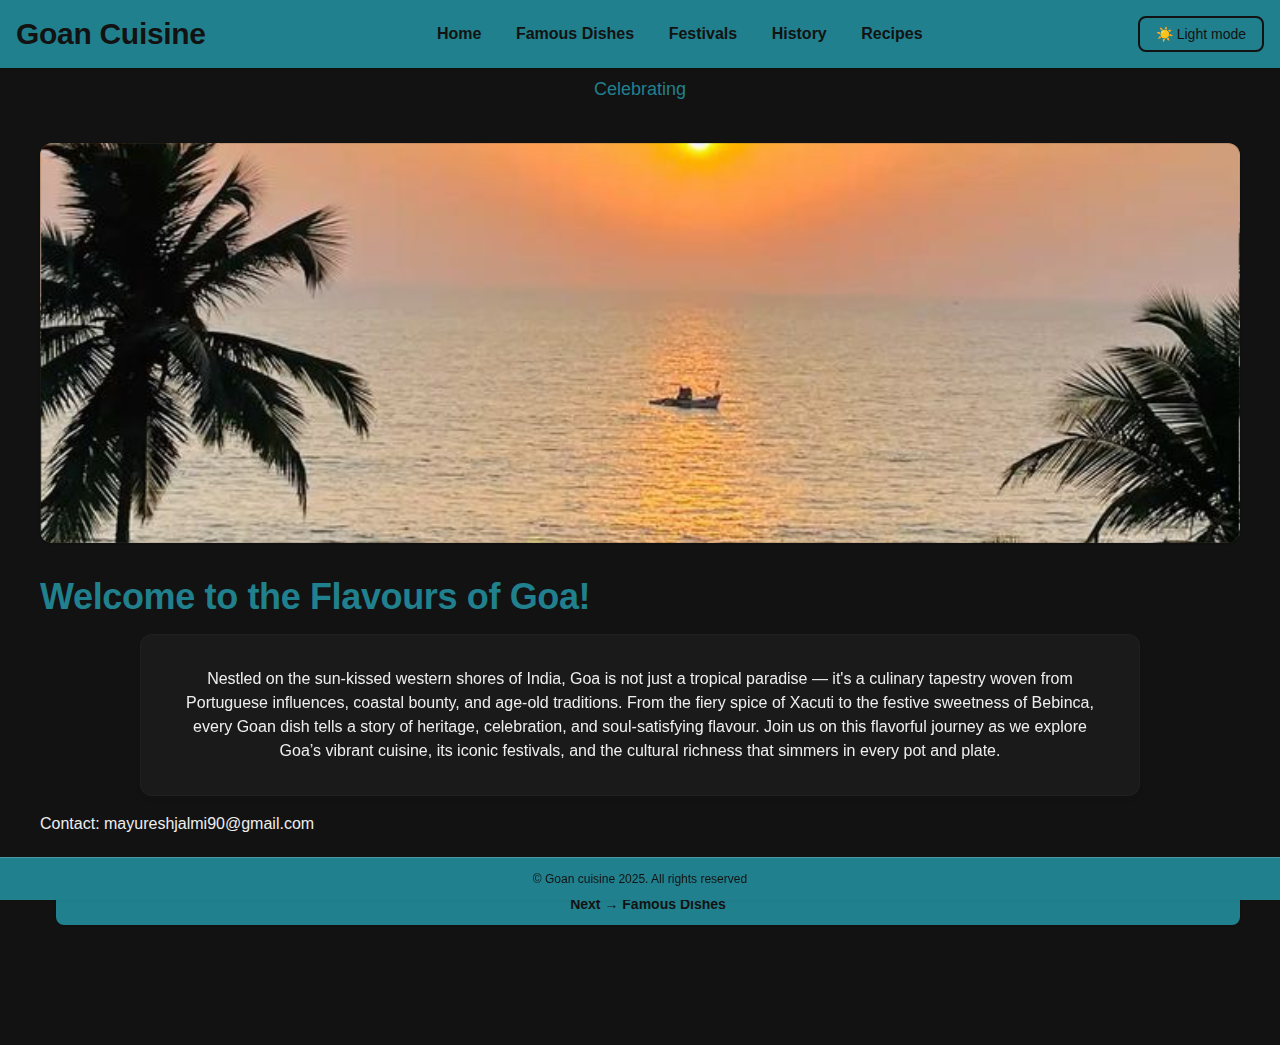
<file: index.html>
<!DOCTYPE html>
<html lang="en">

<head>
  <meta charset="UTF-8"> <!-- ← ASCII-only characters -->
  <meta name="viewport" content="width=device-width, initial-scale=1.0">
  <title>Goan Cuisine – Home</title>
  <link href="https://fonts.googleapis.com/css2?family=Poppins:wght@400;600&display=swap" rel="stylesheet">
  <link rel="stylesheet" href="css/styles.css">
</head>

<body>
  <header>
    <div class="brand">
      <h1>Goan Cuisine</h1>
    </div>
    <nav>
      <a href="index.html">Home</a>
      <a href="famous.html">Famous Dishes</a>
      <a href="festivals.html">Festivals</a>
      <a href="history.html">History</a>
      <a href="recipes.html">Recipes</a>
    </nav>
    <button id="theme-toggle" class="theme-toggle">☀️ Light mode</button>
  </header>

  <!-- 🎉 Animated subtitle -->
  <div class="animated-banner">
    <span id="animated-text"></span>
  </div>

  <main>
    <!-- 🖼️ Hero background block -->
    <div class="bg-block" style="background-image: url('images/home-bg.jpg');"></div>

    <h2 class="blink">Welcome to the Flavours of Goa!</h2>
    <p class="intro">
      Nestled on the sun-kissed western shores of India, Goa is not just a tropical paradise —
      it's a culinary tapestry woven from Portuguese influences, coastal bounty, and age-old traditions.
      From the fiery spice of Xacuti to the festive sweetness of Bebinca, every Goan dish tells a story of heritage,
      celebration, and soul-satisfying flavour. Join us on this flavorful journey as we explore Goa’s vibrant cuisine,
      its iconic festivals, and the cultural richness that simmers in every pot and plate.
    </p>
    <p>Contact: mayureshjalmi90@gmail.com</p>

    <div class="nav-buttons">
      <span></span> <!-- no "previous" on home -->
      <a href="famous.html">Next → Famous Dishes</a>
    </div>
  </main>

  <footer>© Goan cuisine 2025. All rights reserved</footer>

  <button id="back-to-top" title="Back to top">↑</button>
  <script src="js/theme-toggle.js"></script>
</body>

</html>
</file>
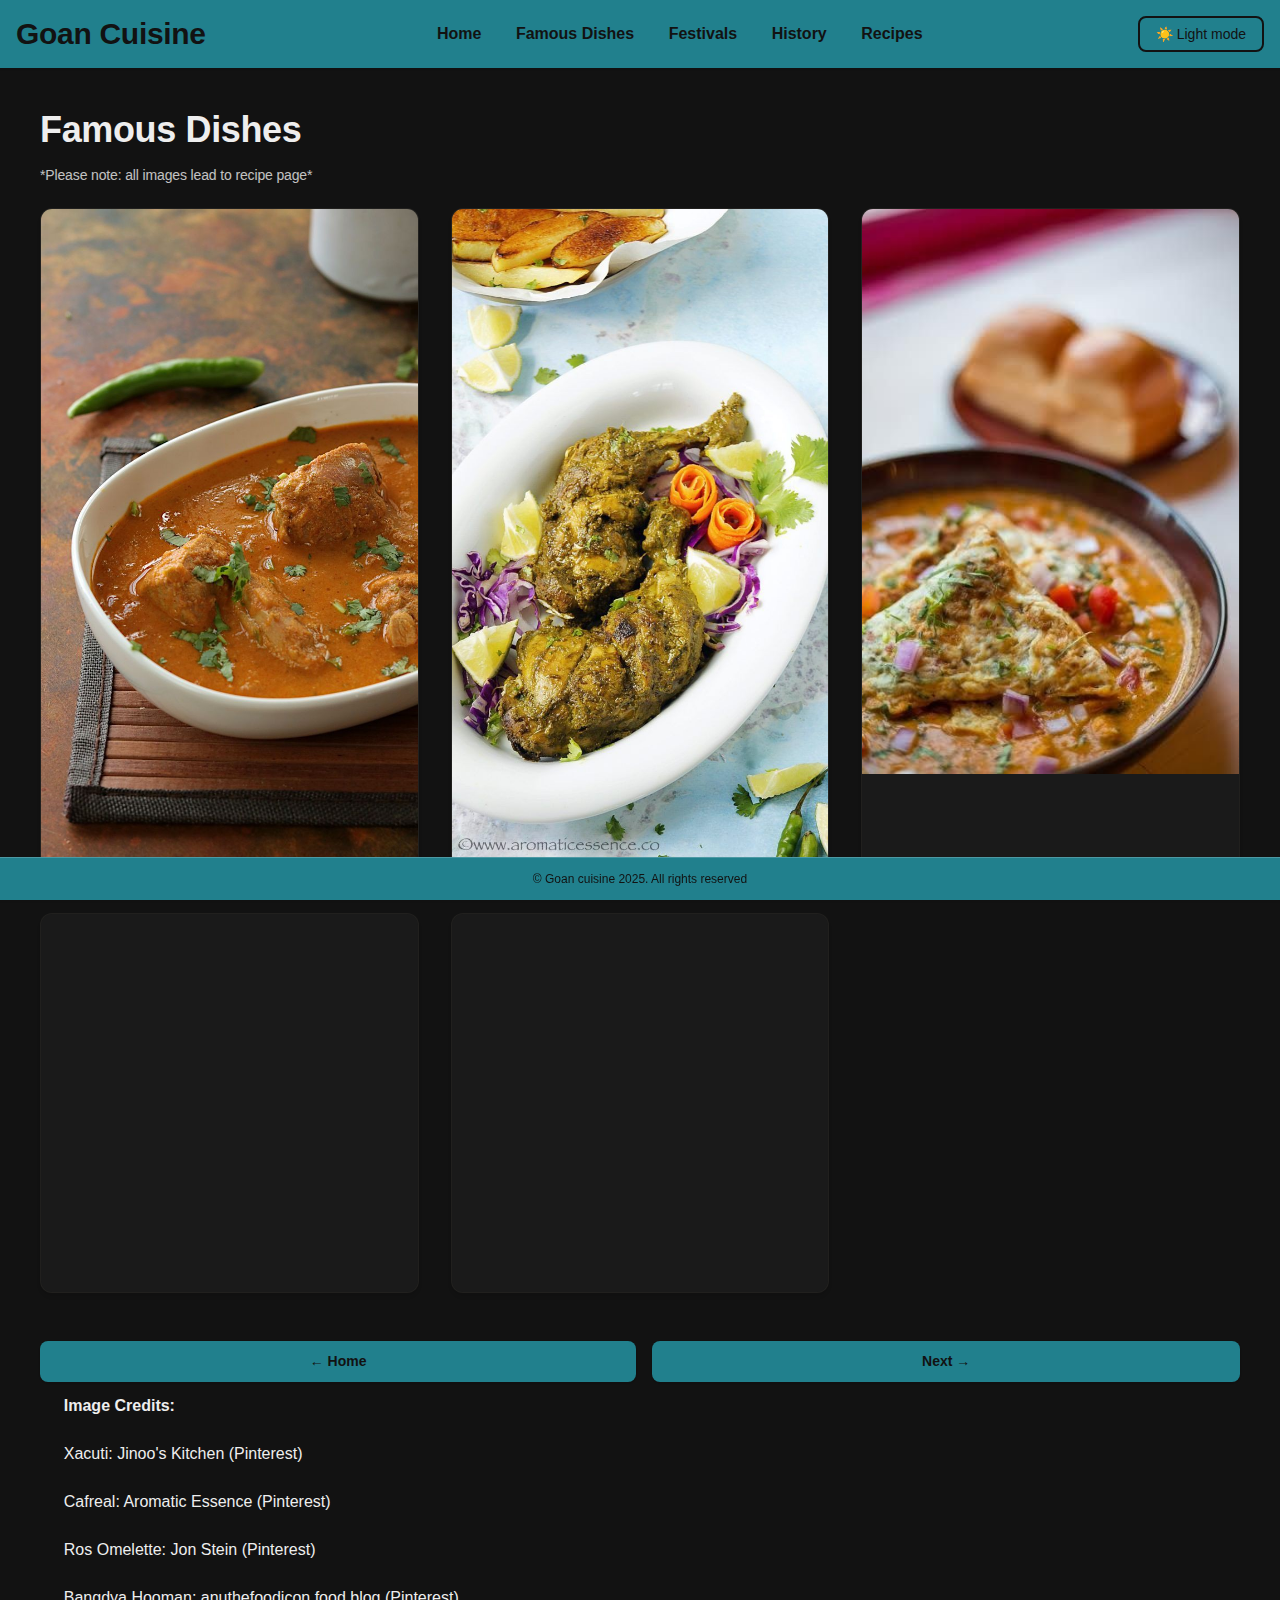
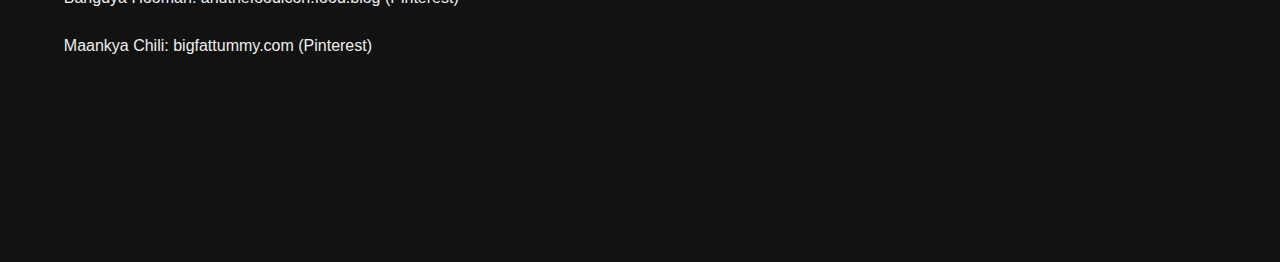
<file: famous.html>
<!DOCTYPE html>
<html lang="en">

<head>
  <meta charset="UTF-8">
  <meta name="viewport" content="width=device-width, initial-scale=1.0">
  <title>Famous Dishes – Goan Cuisine</title>
  <link href="https://fonts.googleapis.com/css2?family=Poppins:wght@400;600&display=swap" rel="stylesheet">
  <link rel="stylesheet" href="css/styles.css">
</head>

<body>
  <header>
    <div class="brand">
      <h1>Goan Cuisine</h1>
    </div>
    <nav>
      <a href="index.html">Home</a>
      <a href="famous.html">Famous Dishes</a>
      <a href="festivals.html">Festivals</a>
      <a href="history.html">History</a>
      <a href="recipes.html">Recipes</a>
    </nav>
    <button id="theme-toggle" class="theme-toggle">☀️ Light mode</button>
  </header>

  <main>
    <h2>Famous Dishes</h2>
    <h5>*Please note: all images lead to recipe page*</h5>

    <div class="gallery">
      <div>
        <img src="images/dish1.jpg" alt="Dish 1" onclick="location.href='recipes.html#dish1'">
        <p>Xacuti</p>
      </div>
      <div>
        <img src="images/dish2.jpg" alt="Dish 2" onclick="location.href='recipes.html#dish2'">
        <p>Chicken Cafreal</p>
      </div>
      <div>
        <img src="images/dish3.jpg" alt="Dish 3" onclick="location.href='recipes.html#dish3'">
        <p>Ros Omelette</p>
      </div>
      <div>
        <img src="images/dish4.jpg" alt="Dish 4" onclick="location.href='recipes.html#dish4'">
        <p>Bangdya Hooman (Mackerel Curry)</p>
      </div>
      <div>
        <img src="images/dish5.jpg" alt="Dish 5" onclick="location.href='recipes.html#dish5'">
        <p>Maankyachi Chili (Squid Chili)</p>
      </div>
    </div>

    <div class="nav-buttons">
      <a href="index.html">← Home</a>
      <a href="festivals.html">Next →</a>
    </div>

    <section style="padding: 1em 2em; font-size: 0.85em;">
      <p><strong>Image Credits:</strong></p>
      <p>Xacuti: Jinoo's Kitchen (Pinterest)</p>
      <p>Cafreal: Aromatic Essence (Pinterest)</p>
      <p>Ros Omelette: Jon Stein (Pinterest)</p>
      <p>Bangdya Hooman: anuthefoodicon.food.blog (Pinterest)</p>
      <p>Maankya Chili: bigfattummy.com (Pinterest)</p>
    </section>
  </main>

  <footer>© Goan cuisine 2025. All rights reserved</footer>
  <button id="back-to-top" title="Back to top">↑</button>
  <script src="js/theme-toggle.js"></script>
</body>

</html>
</file>
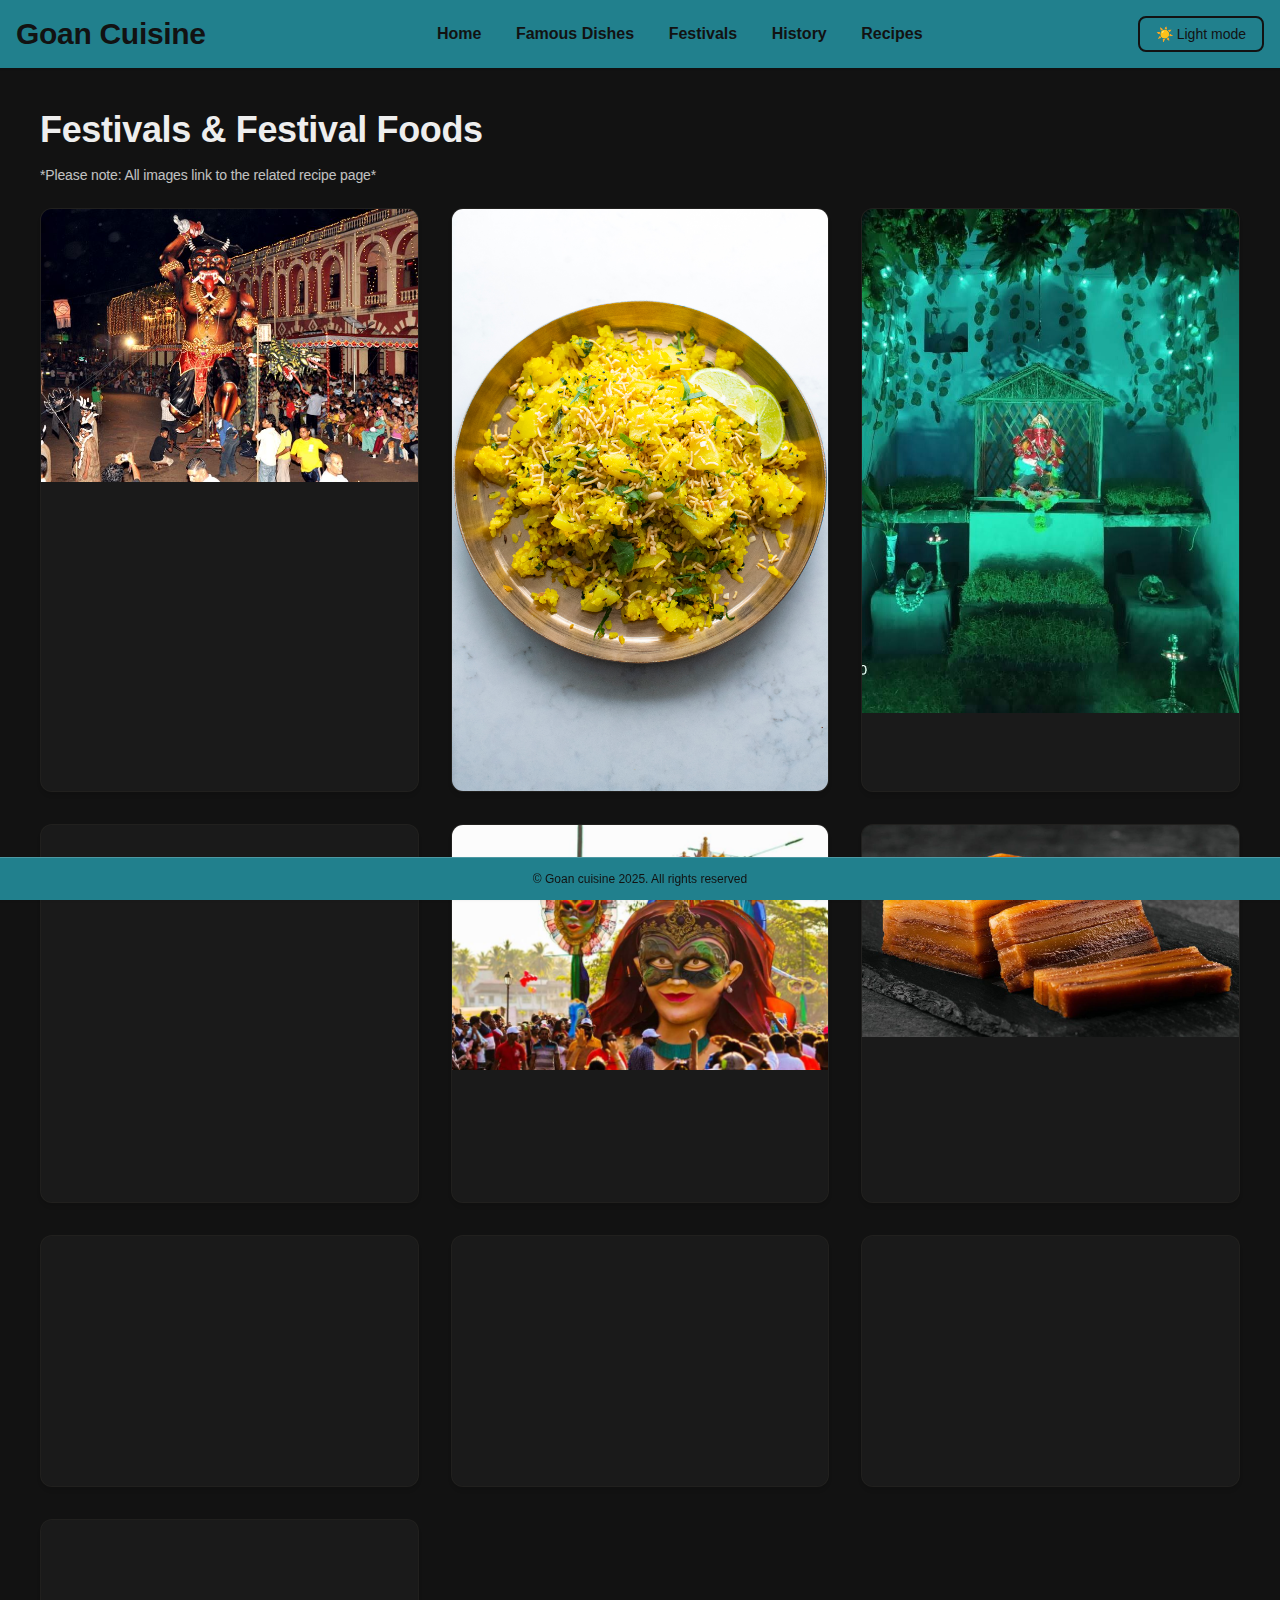
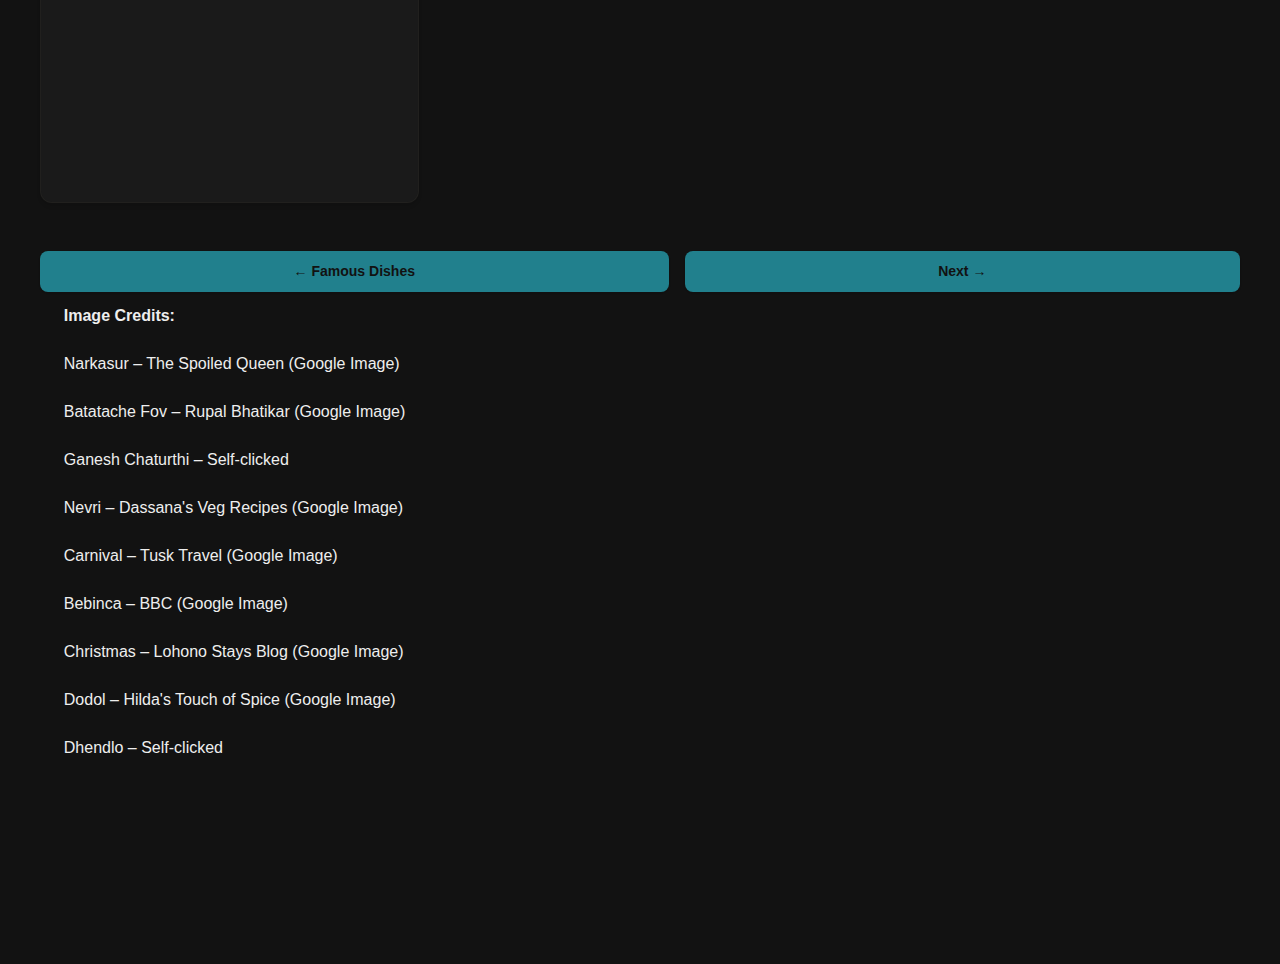
<file: festivals.html>
<!DOCTYPE html>
<html lang="en">

<head>
  <meta charset="UTF-8">
  <meta name="viewport" content="width=device-width, initial-scale=1.0">
  <title>Festivals – Goan Cuisine</title>
  <link href="https://fonts.googleapis.com/css2?family=Poppins:wght@400;600&display=swap" rel="stylesheet">
  <link rel="stylesheet" href="css/styles.css">
</head>

<body>
  <header>
    <div class="brand">
      <h1>Goan Cuisine</h1>
    </div>
    <nav>
      <a href="index.html">Home</a>
      <a href="famous.html">Famous Dishes</a>
      <a href="festivals.html">Festivals</a>
      <a href="history.html">History</a>
      <a href="recipes.html">Recipes</a>
    </nav>
    <button id="theme-toggle" class="theme-toggle">☀️ Light mode</button>
  </header>
  
  <main>
    <h2>Festivals & Festival Foods</h2>
    <h5>*Please note: All images link to the related recipe page*</h5>

    <div class="gallery">
      <!-- Festival 1 + Dish -->
      <div>
        <img src="images/fest1.jpg" alt="Narkasur (Diwali)" title="Narkasur"
          onclick="location.href='recipes.html#festDish1'">
        <p>Narkasur (Diwali)</p>
      </div>
      <div>
        <img src="images/festDish1.jpg" alt="Batatache Fov" title="Batatache Fov"
          onclick="location.href='recipes.html#festDish1'">
        <p>Batatache Fov (बटाटाचे फोव)</p>
      </div>

      <!-- Festival 2 + Dish -->
      <div>
        <img src="images/fest2.jpg" alt="Ganesh Chaturthi" title="Ganesh Chaturthi"
          onclick="location.href='recipes.html#festDish2'">
        <p>Ganesh Chaturthi</p>
      </div>
      <div>
        <img src="images/festDish2.jpg" alt="Nevriyo" title="Nevriyo" onclick="location.href='recipes.html#festDish2'">
        <p>Nevriyo (नेव्रियो)</p>
      </div>

      <!-- Festival 3 + Dish -->
      <div>
        <img src="images/fest3.jpg" alt="Carnival" title="Carnival" onclick="location.href='recipes.html#festDish3'">
        <p>Carnival</p>
      </div>
      <div>
        <img src="images/festDish3.jpg" alt="Bebinca" title="Bebinca" onclick="location.href='recipes.html#festDish3'">
        <p>Bebinca (Street Dessert)</p>
      </div>

      <!-- Festival 4 + Dish -->
      <div>
        <img src="images/fest4.jpg" alt="Christmas (नातळ)" title="Christmas"
          onclick="location.href='recipes.html#festDish4'">
        <p>Christmas (नातळ)</p>
      </div>
      <div>
        <img src="images/festDish4.jpg" alt="Dodol" title="Dodol" onclick="location.href='recipes.html#festDish4'">
        <p>Dodol</p>
      </div>

      <!-- Festival 5 + Dish -->
      <div>
        <img src="images/Fest5.jpg" alt="Dhendlo (धेंडलो)" title="Dhendlo"
          onclick="location.href='recipes.html#festDish5'">
        <p>Dhendlo (धेंडलो)</p>
      </div>
      <div>
        <img src="images/festDish5.jpg" alt="Rice Pancake" title="दाट पोळे"
          onclick="location.href='recipes.html#festDish5'">
        <p>Rice Pancake (दाट पोळे)</p>
      </div>
    </div>

    <div class="nav-buttons">
      <a href="famous.html">← Famous Dishes</a>
      <a href="history.html">Next →</a>
    </div>

    <section style="padding: 1em 2em; font-size: 0.85em;">
      <p><strong>Image Credits:</strong></p>
      <p>Narkasur – The Spoiled Queen (Google Image)</p>
      <p>Batatache Fov – Rupal Bhatikar (Google Image)</p>
      <p>Ganesh Chaturthi – Self-clicked</p>
      <p>Nevri – Dassana's Veg Recipes (Google Image)</p>
      <p>Carnival – Tusk Travel (Google Image)</p>
      <p>Bebinca – BBC (Google Image)</p>
      <p>Christmas – Lohono Stays Blog (Google Image)</p>
      <p>Dodol – Hilda's Touch of Spice (Google Image)</p>
      <p>Dhendlo – Self-clicked</p>
    </section>
  </main>

  <footer>© Goan cuisine 2025. All rights reserved</footer>
  <button id="back-to-top" title="Back to top">↑</button>
  <script src="js/theme-toggle.js"></script>
</body>

</html>
</file>
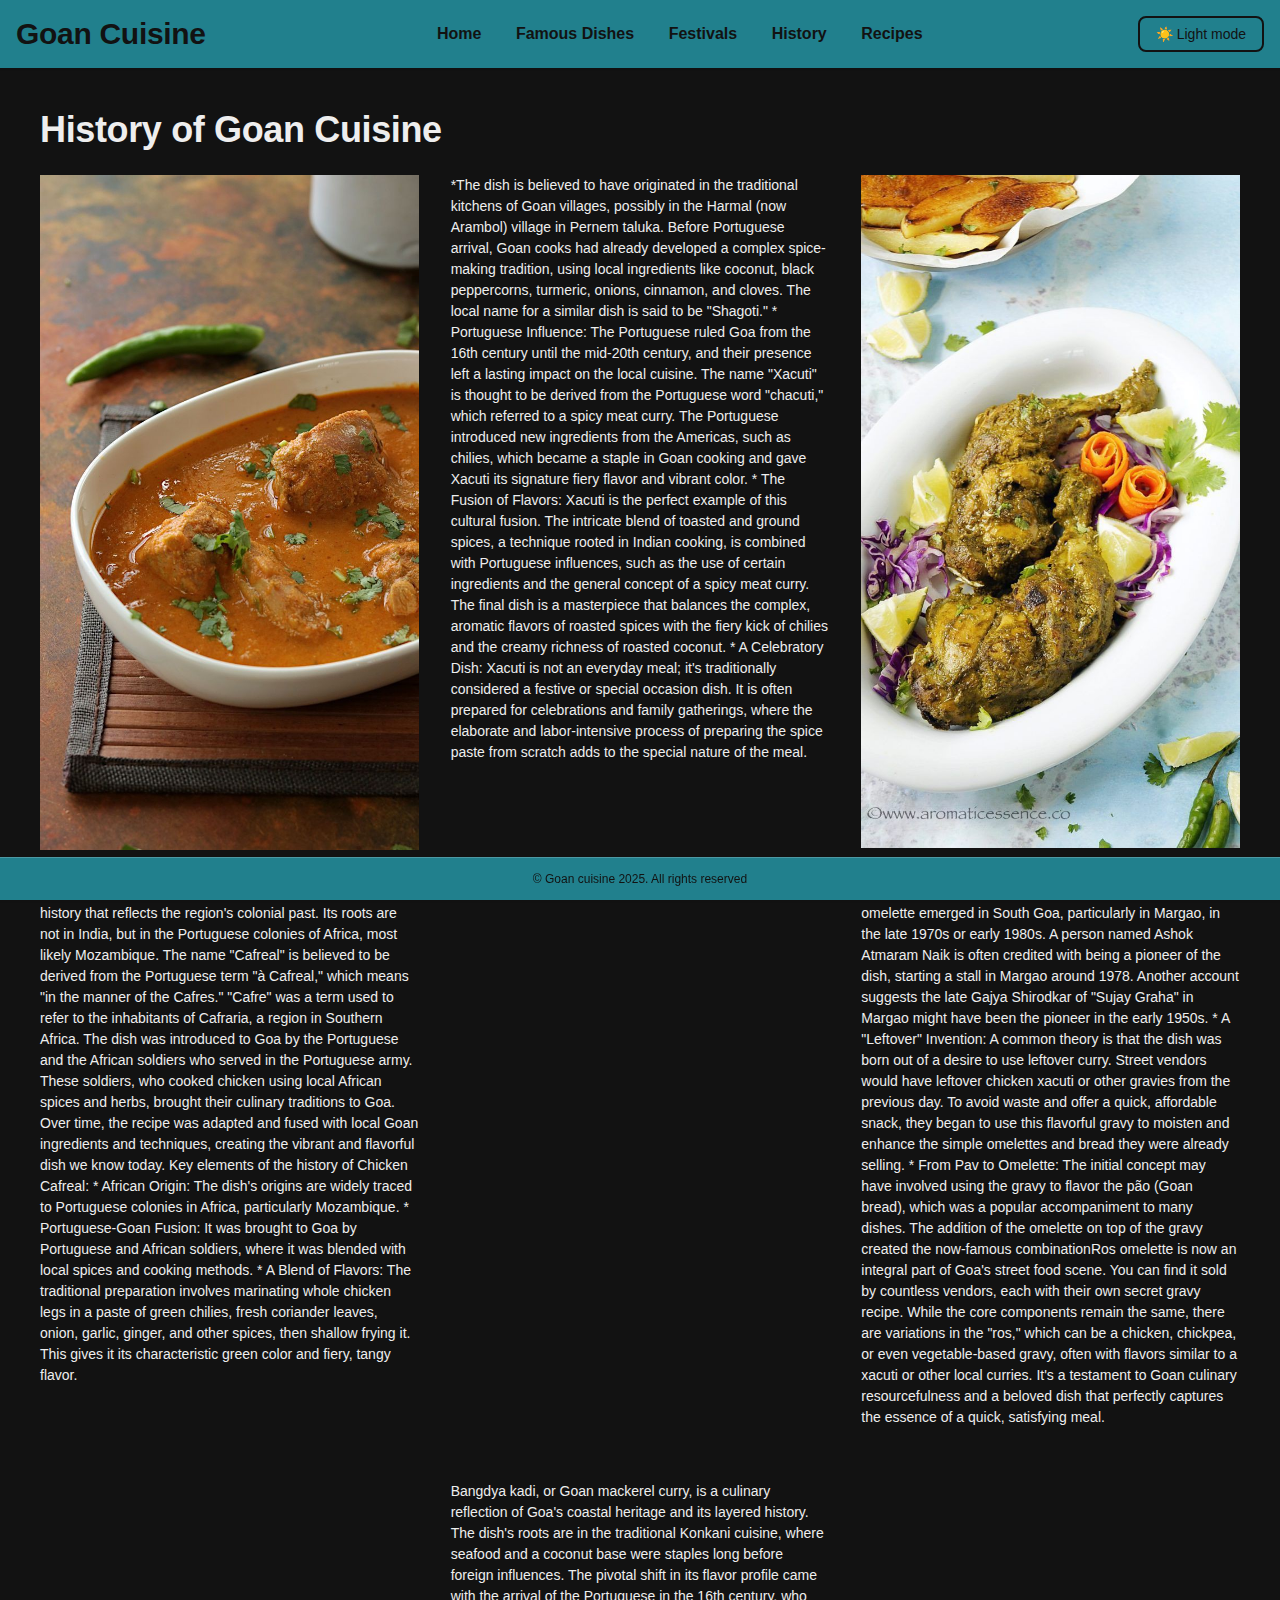
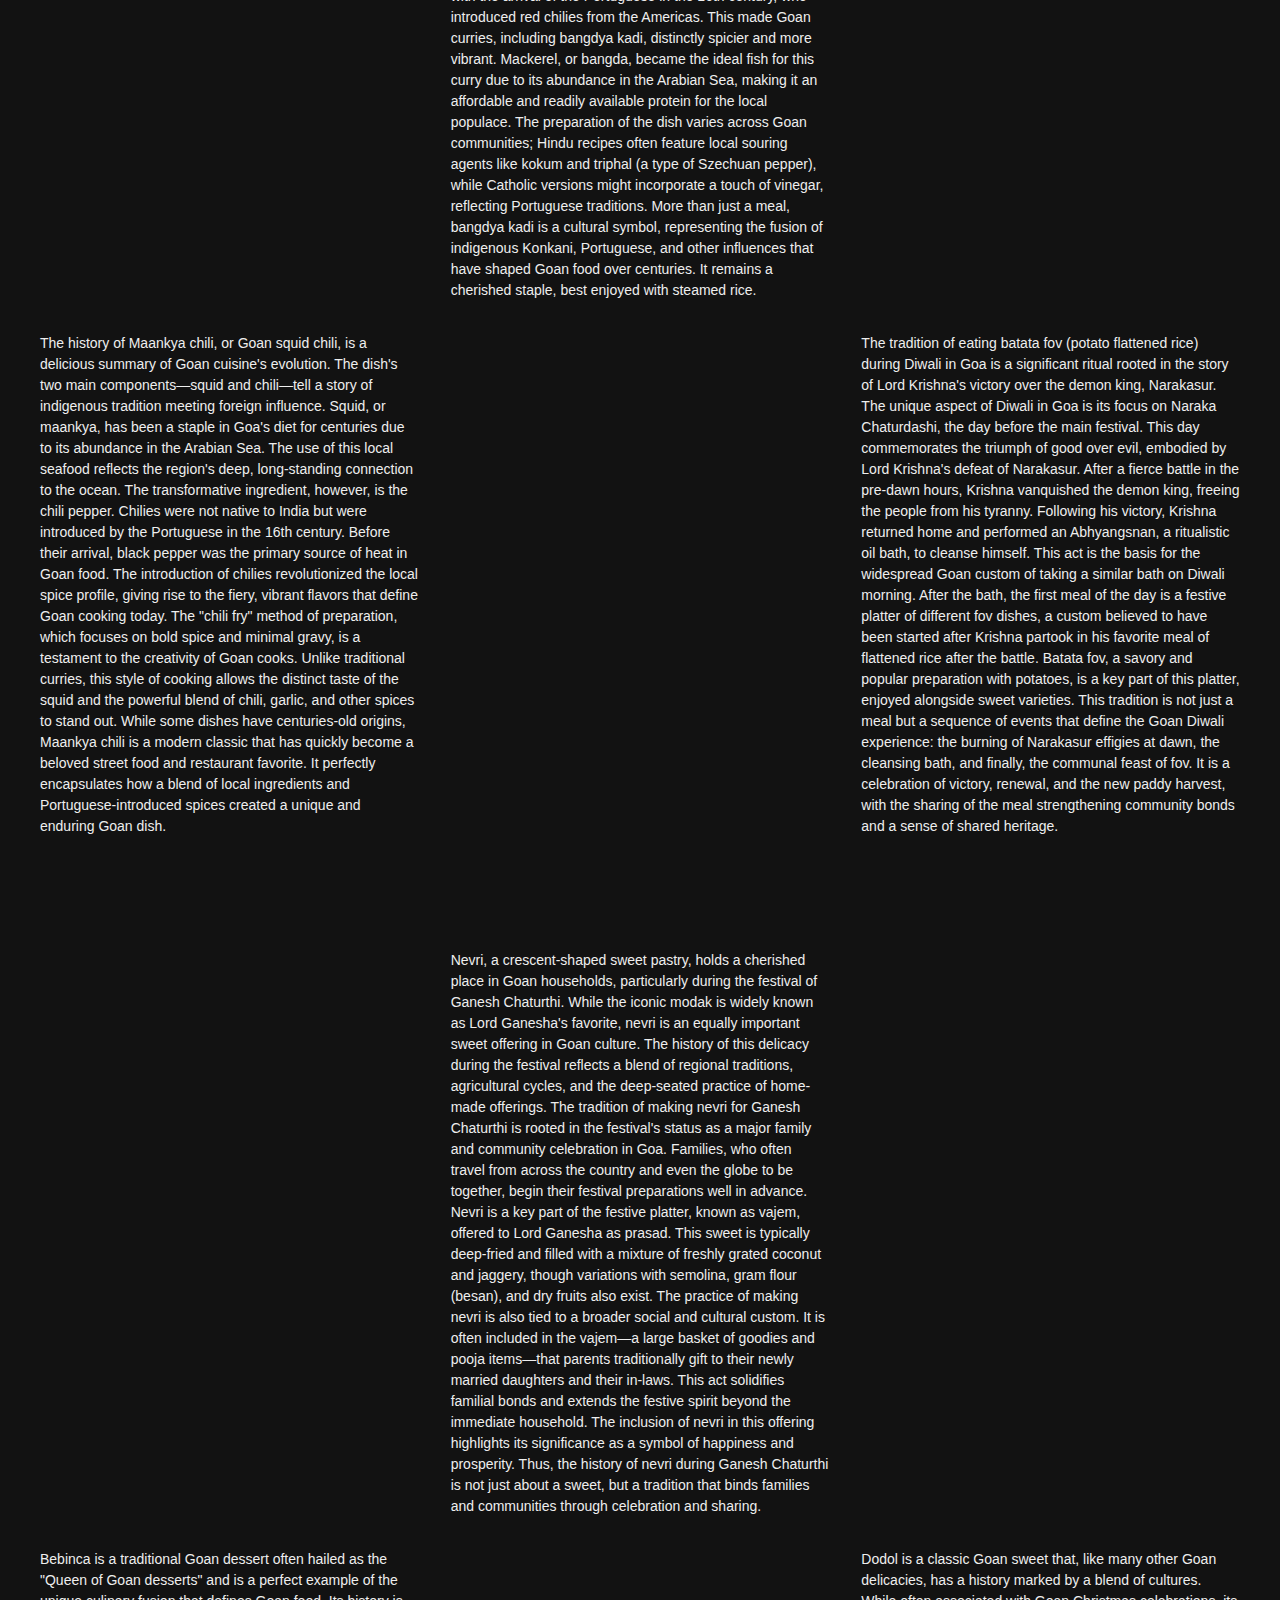
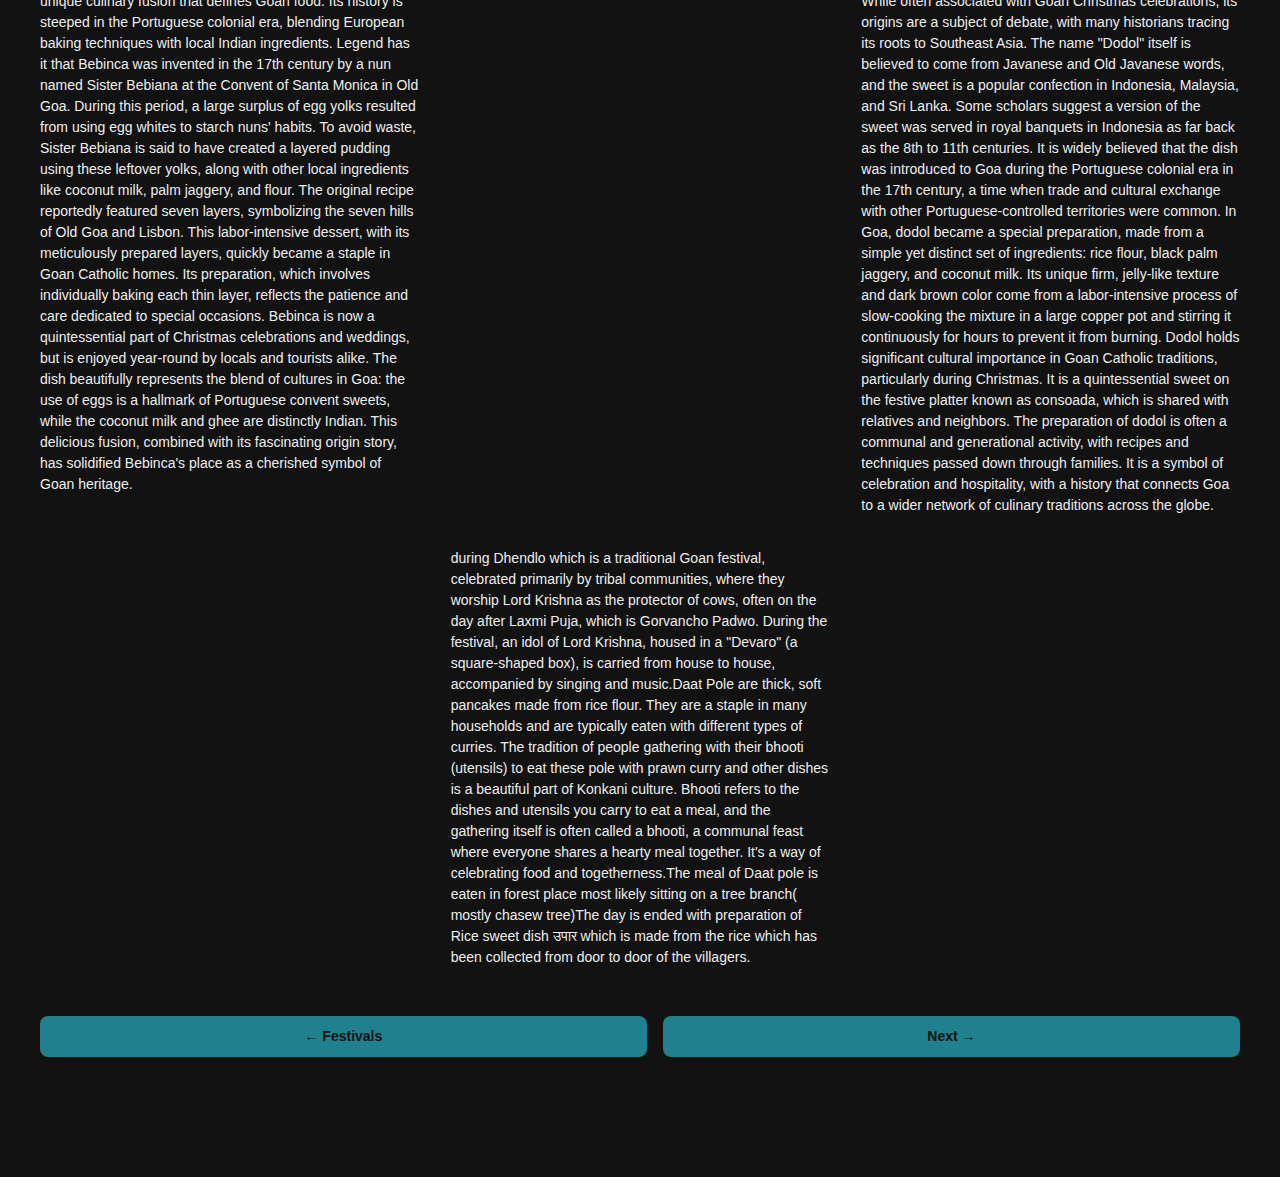
<file: history.html>
<!DOCTYPE html>
<html lang="en">

<head>
  <meta charset="UTF-8">
  <meta name="viewport" content="width=device-width, initial-scale=1.0">
  <title>History – Goan Cuisine</title>
  <link href="https://fonts.googleapis.com/css2?family=Poppins:wght@400;600&display=swap" rel="stylesheet">
  <link rel="stylesheet" href="css/styles.css">
</head>

<body>
  <header>
    <div class="brand">
      <h1>Goan Cuisine</h1>
    </div>
    <nav>
      <a href="index.html">Home</a>
      <a href="famous.html">Famous Dishes</a>
      <a href="festivals.html">Festivals</a>
      <a href="history.html">History</a>
      <a href="recipes.html">Recipes</a>
    </nav>
    <button id="theme-toggle" class="theme-toggle">☀️ Light mode</button>
  </header>

  <main>
    <h2>History of Goan Cuisine</h2>
    <div class="gallery">
      <!-- Dishes -->
      <img src="images/dish1.jpg" alt="History: Xacuti" id="history-dish1">
      *The dish is believed to have originated in the traditional kitchens of Goan villages, possibly in the Harmal (now
      Arambol) village in Pernem taluka. Before Portuguese arrival, Goan cooks had already developed a complex
      spice-making tradition, using local ingredients like coconut, black peppercorns, turmeric, onions, cinnamon, and
      cloves. The local name for a similar dish is said to be "Shagoti."
      * Portuguese Influence: The Portuguese ruled Goa from the 16th century until the mid-20th century, and their
      presence left a lasting impact on the local cuisine. The name "Xacuti" is thought to be derived from the
      Portuguese word "chacuti," which referred to a spicy meat curry. The Portuguese introduced new ingredients from
      the Americas, such as chilies, which became a staple in Goan cooking and gave Xacuti its signature fiery flavor
      and vibrant color.
      * The Fusion of Flavors: Xacuti is the perfect example of this cultural fusion. The intricate blend of toasted and
      ground spices, a technique rooted in Indian cooking, is combined with Portuguese influences, such as the use of
      certain ingredients and the general concept of a spicy meat curry. The final dish is a masterpiece that balances
      the complex, aromatic flavors of roasted spices with the fiery kick of chilies and the creamy richness of roasted
      coconut.
      * A Celebratory Dish: Xacuti is not an everyday meal; it's traditionally considered a festive or special occasion
      dish. It is often prepared for celebrations and family gatherings, where the elaborate and labor-intensive process
      of preparing the spice paste from scratch adds to the special nature of the meal.
      <img src="images/dish2.jpg" alt="History: Sorpotel" id="history-dish2">
      Chicken Cafreal is a celebrated Goan dish with a fascinating history that reflects the region's colonial past. Its
      roots are not in India, but in the Portuguese colonies of Africa, most likely Mozambique.
      The name "Cafreal" is believed to be derived from the Portuguese term "à Cafreal," which means "in the manner of
      the Cafres." "Cafre" was a term used to refer to the inhabitants of Cafraria, a region in Southern Africa.
      The dish was introduced to Goa by the Portuguese and the African soldiers who served in the Portuguese army. These
      soldiers, who cooked chicken using local African spices and herbs, brought their culinary traditions to Goa. Over
      time, the recipe was adapted and fused with local Goan ingredients and techniques, creating the vibrant and
      flavorful dish we know today.
      Key elements of the history of Chicken Cafreal:
      * African Origin: The dish's origins are widely traced to Portuguese colonies in Africa, particularly Mozambique.
      * Portuguese-Goan Fusion: It was brought to Goa by Portuguese and African soldiers, where it was blended with
      local spices and cooking methods.
      * A Blend of Flavors: The traditional preparation involves marinating whole chicken legs in a paste of green
      chilies, fresh coriander leaves, onion, garlic, ginger, and other spices, then shallow frying it. This gives it
      its characteristic green color and fiery, tangy flavor.</h6>

      <img src="images/dish3.jpg" alt="History: Xacuti" id="history-dish3">
      the exact origins are debated, many believe that Ros omelette emerged in South Goa, particularly in Margao, in the
      late 1970s or early 1980s. A person named Ashok Atmaram Naik is often credited with being a pioneer of the dish,
      starting a stall in Margao around 1978. Another account suggests the late Gajya Shirodkar of "Sujay Graha" in
      Margao might have been the pioneer in the early 1950s.
      * A "Leftover" Invention: A common theory is that the dish was born out of a desire to use leftover curry. Street
      vendors would have leftover chicken xacuti or other gravies from the previous day. To avoid waste and offer a
      quick, affordable snack, they began to use this flavorful gravy to moisten and enhance the simple omelettes and
      bread they were already selling.
      * From Pav to Omelette: The initial concept may have involved using the gravy to flavor the pão (Goan bread),
      which was a popular accompaniment to many dishes. The addition of the omelette on top of the gravy created the
      now-famous combinationRos omelette is now an integral part of Goa's street food scene. You can find it sold by
      countless vendors, each with their own secret gravy recipe. While the core components remain the same, there are
      variations in the "ros," which can be a chicken, chickpea, or even vegetable-based gravy, often with flavors
      similar to a xacuti or other local curries. It's a testament to Goan culinary resourcefulness and a beloved dish
      that perfectly captures the essence of a quick, satisfying meal.</h6>

      <img src="images/dish4.jpg" alt="History: Prawn Balchão" id="history-dish4">
      Bangdya kadi, or Goan mackerel curry, is a culinary reflection of Goa's coastal heritage and its layered history.
      The dish's roots are in the traditional Konkani cuisine, where seafood and a coconut base were staples long before
      foreign influences. The pivotal shift in its flavor profile came with the arrival of the Portuguese in the 16th
      century, who introduced red chilies from the Americas. This made Goan curries, including bangdya kadi, distinctly
      spicier and more vibrant.
      Mackerel, or bangda, became the ideal fish for this curry due to its abundance in the Arabian Sea, making it an
      affordable and readily available protein for the local populace. The preparation of the dish varies across Goan
      communities; Hindu recipes often feature local souring agents like kokum and triphal (a type of Szechuan pepper),
      while Catholic versions might incorporate a touch of vinegar, reflecting Portuguese traditions. More than just a
      meal, bangdya kadi is a cultural symbol, representing the fusion of indigenous Konkani, Portuguese, and other
      influences that have shaped Goan food over centuries. It remains a cherished staple, best enjoyed with steamed
      rice.

      <img src="images/dish5.jpg" alt="History: Bebinca" id="history-dish5">
      The history of Maankya chili, or Goan squid chili, is a delicious summary of Goan cuisine's evolution. The dish's
      two main components—squid and chili—tell a story of indigenous tradition meeting foreign influence.
      Squid, or maankya, has been a staple in Goa's diet for centuries due to its abundance in the Arabian Sea. The use
      of this local seafood reflects the region's deep, long-standing connection to the ocean.
      The transformative ingredient, however, is the chili pepper. Chilies were not native to India but were introduced
      by the Portuguese in the 16th century. Before their arrival, black pepper was the primary source of heat in Goan
      food. The introduction of chilies revolutionized the local spice profile, giving rise to the fiery, vibrant
      flavors that define Goan cooking today.
      The "chili fry" method of preparation, which focuses on bold spice and minimal gravy, is a testament to the
      creativity of Goan cooks. Unlike traditional curries, this style of cooking allows the distinct taste of the squid
      and the powerful blend of chili, garlic, and other spices to stand out. While some dishes have centuries-old
      origins, Maankya chili is a modern classic that has quickly become a beloved street food and restaurant favorite.
      It perfectly encapsulates how a blend of local ingredients and Portuguese-introduced spices created a unique and
      enduring Goan dish.

      <!-- Festival Dishes -->
      <img src="images/festDish1.jpg" alt="History: Fest Dish 1" id="history-festDish1">
      The tradition of eating batata fov (potato flattened rice) during Diwali in Goa is a significant ritual rooted in
      the story of Lord Krishna's victory over the demon king, Narakasur.
      The unique aspect of Diwali in Goa is its focus on Naraka Chaturdashi, the day before the main festival. This day
      commemorates the triumph of good over evil, embodied by Lord Krishna's defeat of Narakasur. After a fierce battle
      in the pre-dawn hours, Krishna vanquished the demon king, freeing the people from his tyranny.
      Following his victory, Krishna returned home and performed an Abhyangsnan, a ritualistic oil bath, to cleanse
      himself. This act is the basis for the widespread Goan custom of taking a similar bath on Diwali morning.
      After the bath, the first meal of the day is a festive platter of different fov dishes, a custom believed to have
      been started after Krishna partook in his favorite meal of flattened rice after the battle. Batata fov, a savory
      and popular preparation with potatoes, is a key part of this platter, enjoyed alongside sweet varieties.
      This tradition is not just a meal but a sequence of events that define the Goan Diwali experience: the burning of
      Narakasur effigies at dawn, the cleansing bath, and finally, the communal feast of fov. It is a celebration of
      victory, renewal, and the new paddy harvest, with the sharing of the meal strengthening community bonds and a
      sense of shared heritage.

      <img src="images/festDish2.jpg" alt="History: Fest Dish 2" id="history-festDish2">
      Nevri, a crescent-shaped sweet pastry, holds a cherished place in Goan households, particularly during the
      festival of Ganesh Chaturthi. While the iconic modak is widely known as Lord Ganesha's favorite, nevri is an
      equally important sweet offering in Goan culture. The history of this delicacy during the festival reflects a
      blend of regional traditions, agricultural cycles, and the deep-seated practice of home-made offerings.
      The tradition of making nevri for Ganesh Chaturthi is rooted in the festival's status as a major family and
      community celebration in Goa. Families, who often travel from across the country and even the globe to be
      together, begin their festival preparations well in advance. Nevri is a key part of the festive platter, known as
      vajem, offered to Lord Ganesha as prasad. This sweet is typically deep-fried and filled with a mixture of freshly
      grated coconut and jaggery, though variations with semolina, gram flour (besan), and dry fruits also exist.
      The practice of making nevri is also tied to a broader social and cultural custom. It is often included in the
      vajem—a large basket of goodies and pooja items—that parents traditionally gift to their newly married daughters
      and their in-laws. This act solidifies familial bonds and extends the festive spirit beyond the immediate
      household. The inclusion of nevri in this offering highlights its significance as a symbol of happiness and
      prosperity. Thus, the history of nevri during Ganesh Chaturthi is not just about a sweet, but a tradition that
      binds families and communities through celebration and sharing.


      <img src="images/festDish3.jpg" alt="History: Fest Dish 3" id="history-festDish3">
      Bebinca is a traditional Goan dessert often hailed as the "Queen of Goan desserts" and is a perfect example of the
      unique culinary fusion that defines Goan food. Its history is steeped in the Portuguese colonial era, blending
      European baking techniques with local Indian ingredients.
      Legend has it that Bebinca was invented in the 17th century by a nun named Sister Bebiana at the Convent of Santa
      Monica in Old Goa. During this period, a large surplus of egg yolks resulted from using egg whites to starch nuns'
      habits. To avoid waste, Sister Bebiana is said to have created a layered pudding using these leftover yolks, along
      with other local ingredients like coconut milk, palm jaggery, and flour. The original recipe reportedly featured
      seven layers, symbolizing the seven hills of Old Goa and Lisbon.
      This labor-intensive dessert, with its meticulously prepared layers, quickly became a staple in Goan Catholic
      homes. Its preparation, which involves individually baking each thin layer, reflects the patience and care
      dedicated to special occasions. Bebinca is now a quintessential part of Christmas celebrations and weddings, but
      is enjoyed year-round by locals and tourists alike.
      The dish beautifully represents the blend of cultures in Goa: the use of eggs is a hallmark of Portuguese convent
      sweets, while the coconut milk and ghee are distinctly Indian. This delicious fusion, combined with its
      fascinating origin story, has solidified Bebinca's place as a cherished symbol of Goan heritage.


      <img src="images/festDish4.jpg" alt="History: Fest Dish 4" id="history-festDish4">
      Dodol is a classic Goan sweet that, like many other Goan delicacies, has a history marked by a blend of cultures.
      While often associated with Goan Christmas celebrations, its origins are a subject of debate, with many historians
      tracing its roots to Southeast Asia.
      The name "Dodol" itself is believed to come from Javanese and Old Javanese words, and the sweet is a popular
      confection in Indonesia, Malaysia, and Sri Lanka. Some scholars suggest a version of the sweet was served in royal
      banquets in Indonesia as far back as the 8th to 11th centuries. It is widely believed that the dish was introduced
      to Goa during the Portuguese colonial era in the 17th century, a time when trade and cultural exchange with other
      Portuguese-controlled territories were common.
      In Goa, dodol became a special preparation, made from a simple yet distinct set of ingredients: rice flour, black
      palm jaggery, and coconut milk. Its unique firm, jelly-like texture and dark brown color come from a
      labor-intensive process of slow-cooking the mixture in a large copper pot and stirring it continuously for hours
      to prevent it from burning.
      Dodol holds significant cultural importance in Goan Catholic traditions, particularly during Christmas. It is a
      quintessential sweet on the festive platter known as consoada, which is shared with relatives and neighbors. The
      preparation of dodol is often a communal and generational activity, with recipes and techniques passed down
      through families. It is a symbol of celebration and hospitality, with a history that connects Goa to a wider
      network of culinary traditions across the globe.

      <img src="images/festDish5.jpg" alt="History: Fest Dish 5" id="history-festDish5">
      during Dhendlo which is a traditional Goan festival, celebrated primarily by tribal communities, where they
      worship Lord Krishna as the protector of cows, often on the day after Laxmi Puja, which is Gorvancho Padwo. During
      the festival, an idol of Lord Krishna, housed in a "Devaro" (a square-shaped box), is carried from house to house,
      accompanied by singing and music.Daat Pole are thick, soft pancakes made from rice flour. They are a staple in
      many households and are typically eaten with different types of curries.
      The tradition of people gathering with their bhooti (utensils) to eat these pole with prawn curry and other dishes
      is a beautiful part of Konkani culture. Bhooti refers to the dishes and utensils you carry to eat a meal, and the
      gathering itself is often called a bhooti, a communal feast where everyone shares a hearty meal together. It's a
      way of celebrating food and togetherness.The meal of Daat pole is eaten in forest place most likely sitting on a
      tree branch( mostly chasew tree)The day is ended with preparation of Rice sweet dish उपार which is made from the
      rice which has been collected from door to door of the villagers.
    </div>

    <div class="nav-buttons">
      <a href="festivals.html">← Festivals</a>
      <a href="recipes.html">Next →</a>
    </div>
  </main>

  <footer>© Goan cuisine 2025. All rights reserved</footer>
  <script src="js/theme-toggle.js"></script>
  <button id="back-to-top" title="Back to top">↑</button>
</body>

</html>
</file>
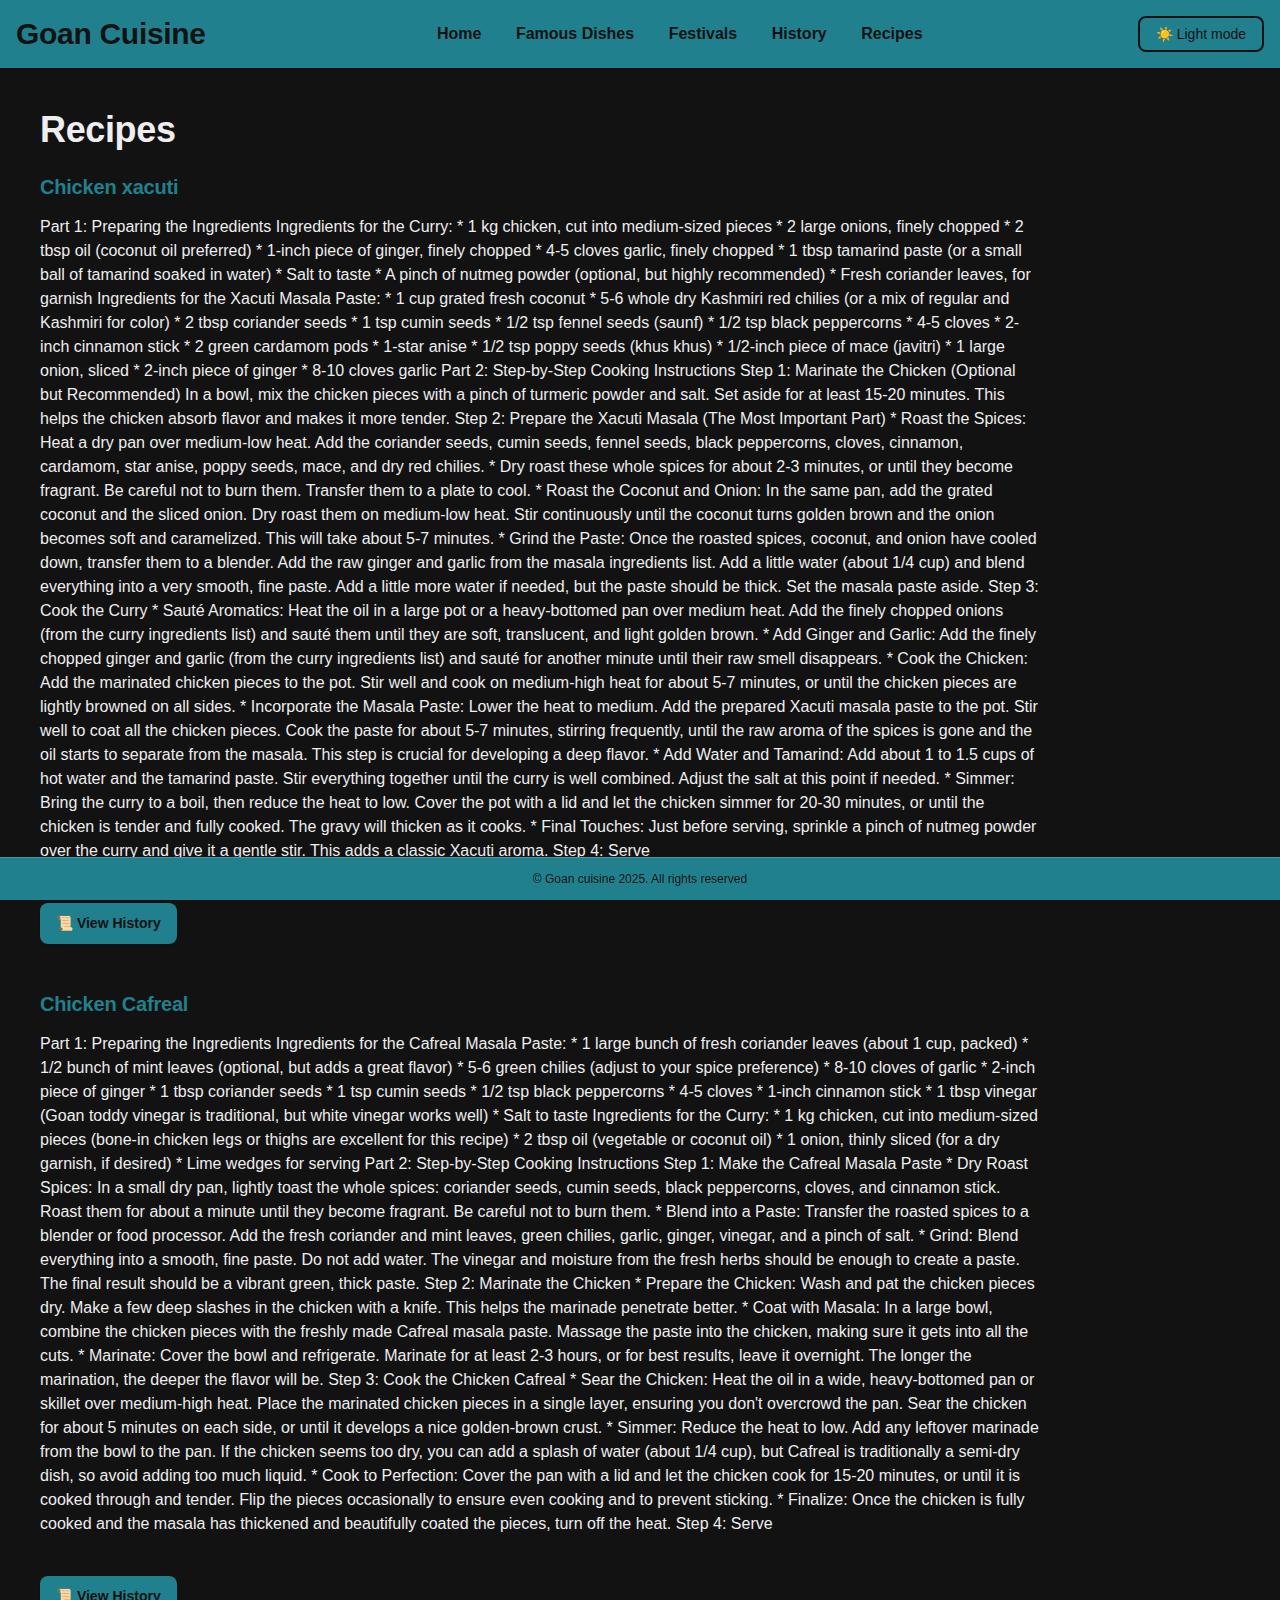
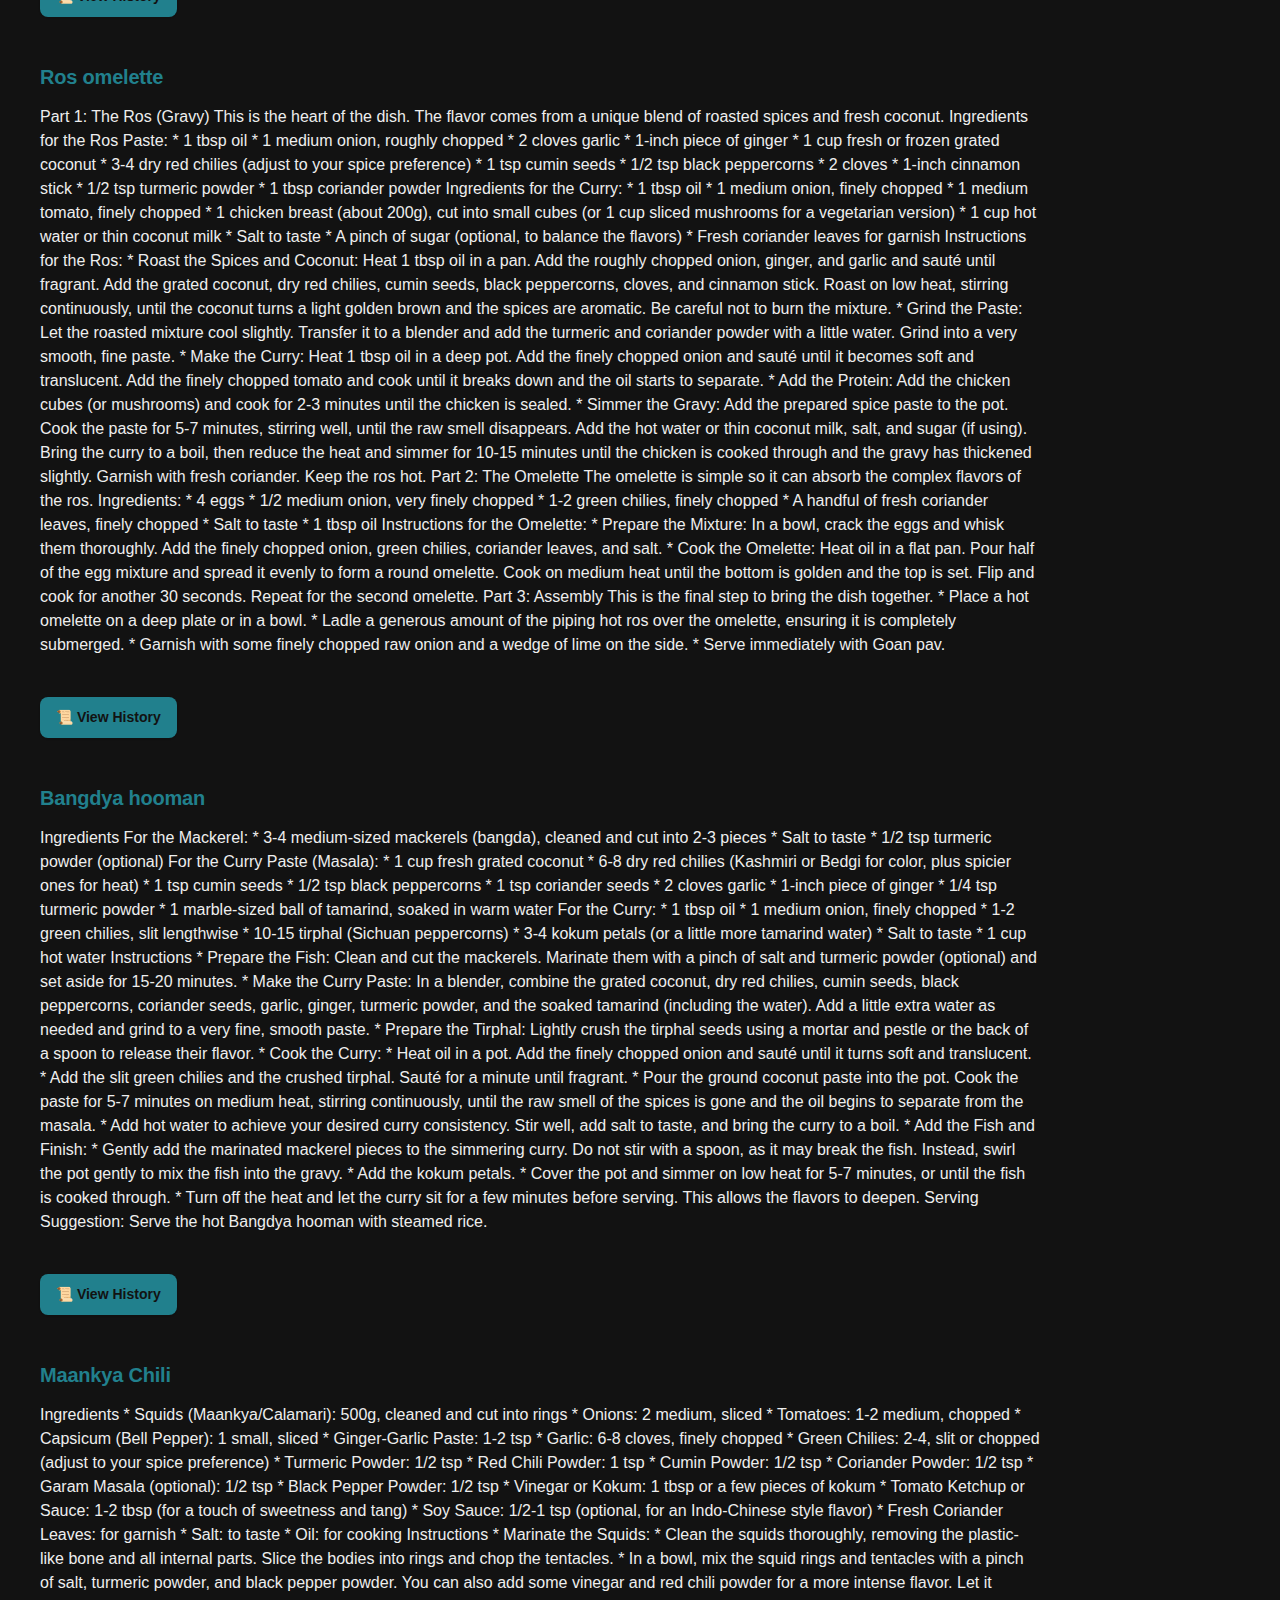
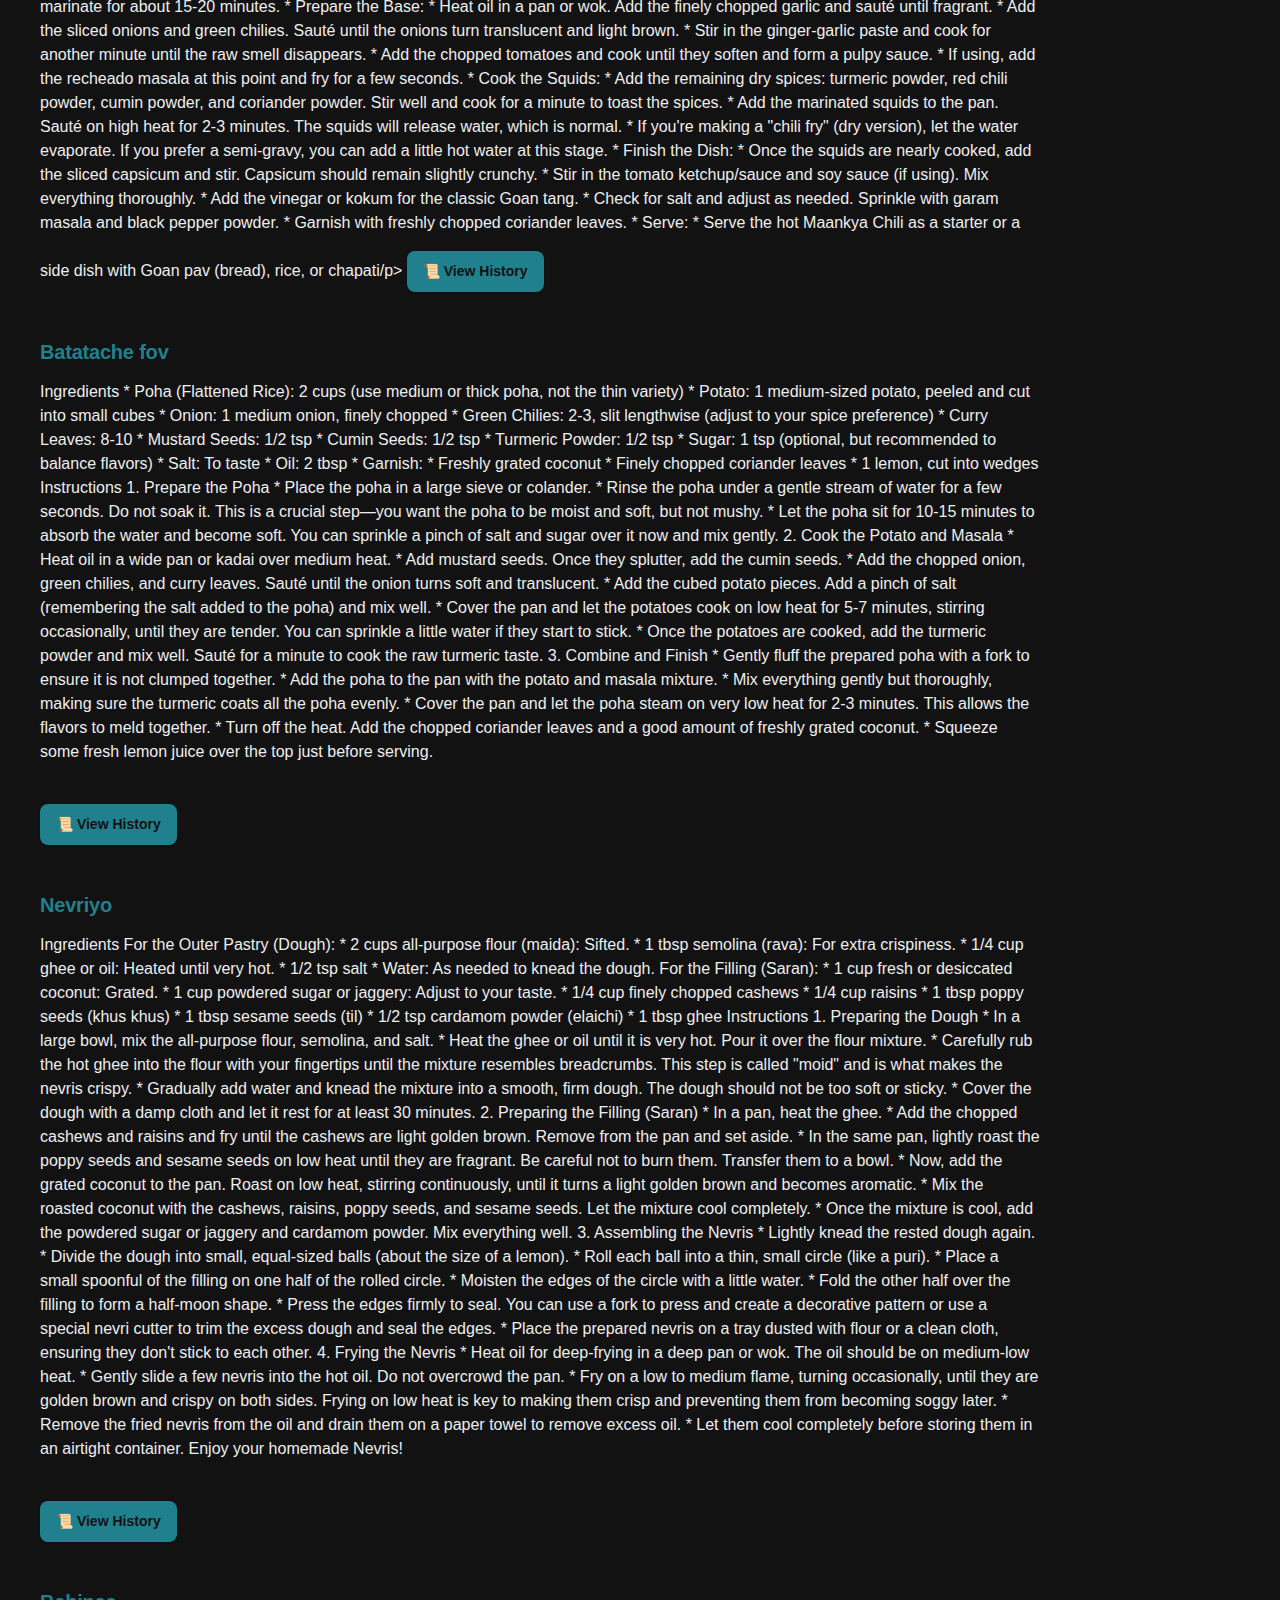
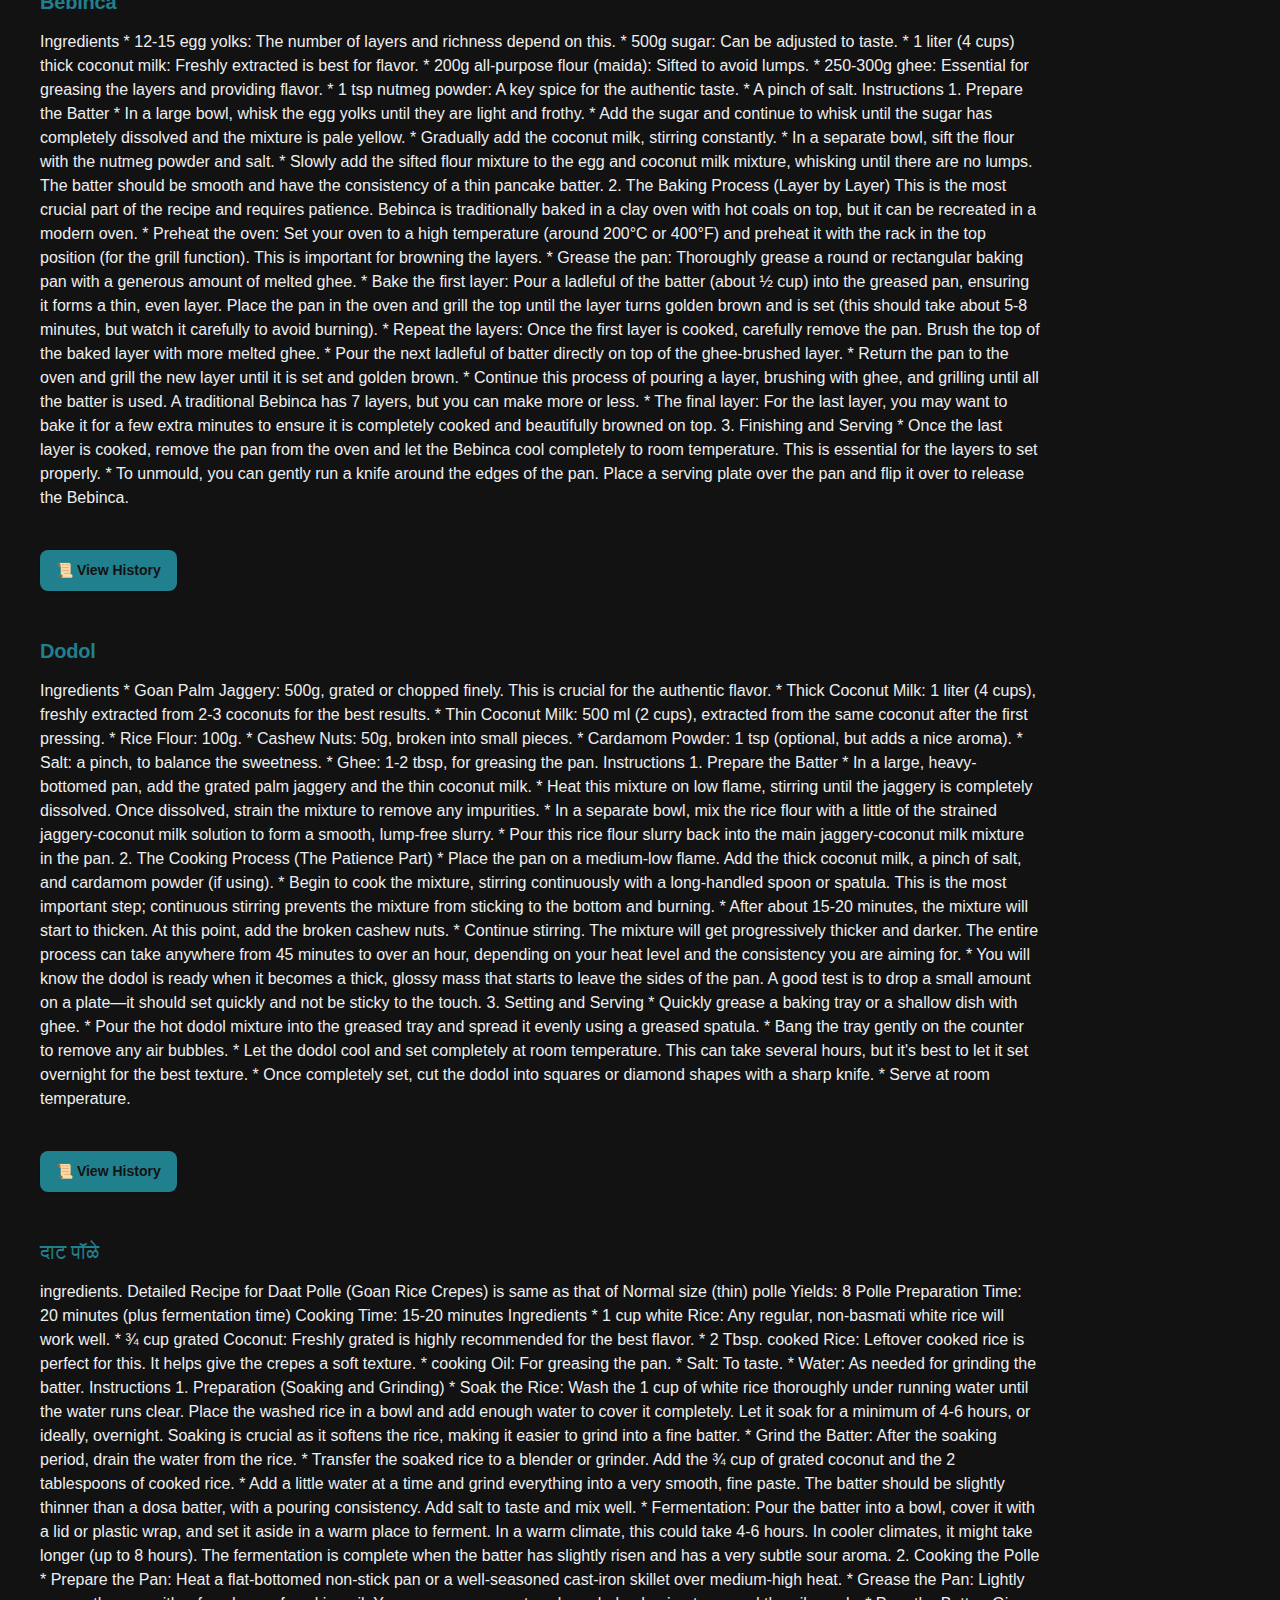
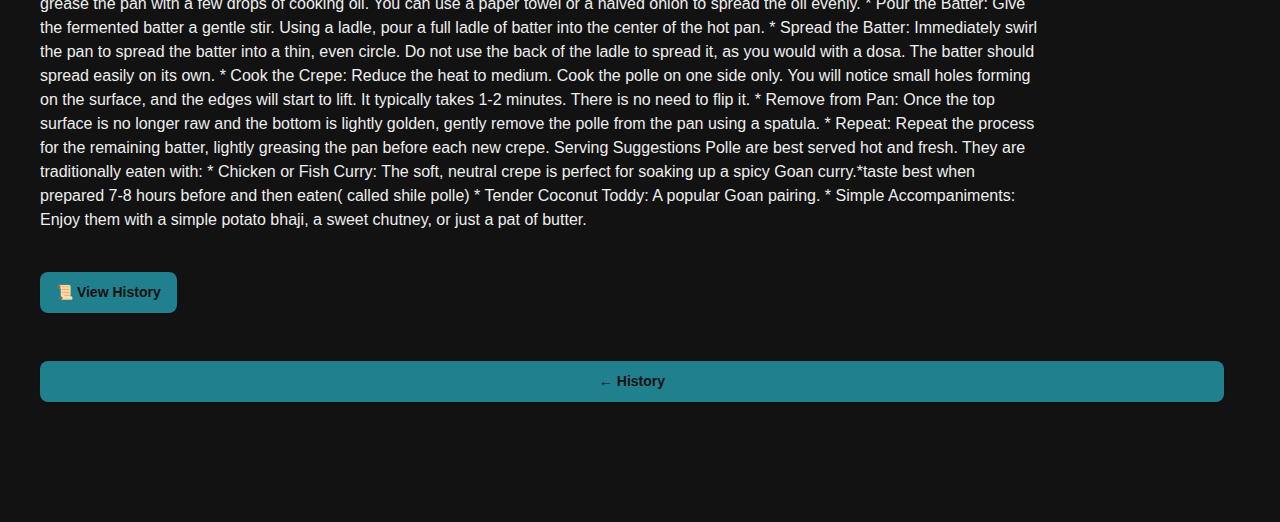
<file: recipes.html>
<!DOCTYPE html>
<html lang="en">

<head>
  <meta charset="UTF-8">
  <meta name="viewport" content="width=device-width, initial-scale=1.0">
  <title>Recipes – Goan Cuisine</title>
  <link href="https://fonts.googleapis.com/css2?family=Poppins:wght@400;600&display=swap" rel="stylesheet">
  <link rel="stylesheet" href="css/styles.css">
</head>

<body>
  <header>
    <div class="brand">
      <h1>Goan Cuisine</h1>
    </div>
    <nav>
      <a href="index.html">Home</a>
      <a href="famous.html">Famous Dishes</a>
      <a href="festivals.html">Festivals</a>
      <a href="history.html">History</a>
      <a href="recipes.html">Recipes</a>
    </nav>
    <button id="theme-toggle" class="theme-toggle">☀️ Light mode</button>
  </header>

  <main>
    <h2>Recipes</h2>

    <!-- Famous Dishes -->
    <section id="dish1">
      <h3>Chicken xacuti</h3>
      <p>Part 1: Preparing the Ingredients
        Ingredients for the Curry:
        * 1 kg chicken, cut into medium-sized pieces
        * 2 large onions, finely chopped
        * 2 tbsp oil (coconut oil preferred)
        * 1-inch piece of ginger, finely chopped
        * 4-5 cloves garlic, finely chopped
        * 1 tbsp tamarind paste (or a small ball of tamarind soaked in water)
        * Salt to taste
        * A pinch of nutmeg powder (optional, but highly recommended)
        * Fresh coriander leaves, for garnish
        Ingredients for the Xacuti Masala Paste:
        * 1 cup grated fresh coconut
        * 5-6 whole dry Kashmiri red chilies (or a mix of regular and Kashmiri for color)
        * 2 tbsp coriander seeds
        * 1 tsp cumin seeds
        * 1/2 tsp fennel seeds (saunf)
        * 1/2 tsp black peppercorns
        * 4-5 cloves
        * 2-inch cinnamon stick
        * 2 green cardamom pods
        * 1-star anise
        * 1/2 tsp poppy seeds (khus khus)
        * 1/2-inch piece of mace (javitri)
        * 1 large onion, sliced
        * 2-inch piece of ginger
        * 8-10 cloves garlic
        Part 2: Step-by-Step Cooking Instructions
        Step 1: Marinate the Chicken (Optional but Recommended)
        In a bowl, mix the chicken pieces with a pinch of turmeric powder and salt. Set aside for at least 15-20
        minutes. This helps the chicken absorb flavor and makes it more tender.
        Step 2: Prepare the Xacuti Masala (The Most Important Part)
        * Roast the Spices: Heat a dry pan over medium-low heat. Add the coriander seeds, cumin seeds, fennel seeds,
        black peppercorns, cloves, cinnamon, cardamom, star anise, poppy seeds, mace, and dry red chilies.
        * Dry roast these whole spices for about 2-3 minutes, or until they become fragrant. Be careful not to burn
        them. Transfer them to a plate to cool.
        * Roast the Coconut and Onion: In the same pan, add the grated coconut and the sliced onion. Dry roast them on
        medium-low heat. Stir continuously until the coconut turns golden brown and the onion becomes soft and
        caramelized. This will take about 5-7 minutes.
        * Grind the Paste: Once the roasted spices, coconut, and onion have cooled down, transfer them to a blender. Add
        the raw ginger and garlic from the masala ingredients list. Add a little water (about 1/4 cup) and blend
        everything into a very smooth, fine paste. Add a little more water if needed, but the paste should be thick. Set
        the masala paste aside.
        Step 3: Cook the Curry
        * Sauté Aromatics: Heat the oil in a large pot or a heavy-bottomed pan over medium heat. Add the finely chopped
        onions (from the curry ingredients list) and sauté them until they are soft, translucent, and light golden
        brown.
        * Add Ginger and Garlic: Add the finely chopped ginger and garlic (from the curry ingredients list) and sauté
        for another minute until their raw smell disappears.
        * Cook the Chicken: Add the marinated chicken pieces to the pot. Stir well and cook on medium-high heat for
        about 5-7 minutes, or until the chicken pieces are lightly browned on all sides.
        * Incorporate the Masala Paste: Lower the heat to medium. Add the prepared Xacuti masala paste to the pot. Stir
        well to coat all the chicken pieces. Cook the paste for about 5-7 minutes, stirring frequently, until the raw
        aroma of the spices is gone and the oil starts to separate from the masala. This step is crucial for developing
        a deep flavor.
        * Add Water and Tamarind: Add about 1 to 1.5 cups of hot water and the tamarind paste. Stir everything together
        until the curry is well combined. Adjust the salt at this point if needed.
        * Simmer: Bring the curry to a boil, then reduce the heat to low. Cover the pot with a lid and let the chicken
        simmer for 20-30 minutes, or until the chicken is tender and fully cooked. The gravy will thicken as it cooks.
        * Final Touches: Just before serving, sprinkle a pinch of nutmeg powder over the curry and give it a gentle
        stir. This adds a classic Xacuti aroma.
        Step 4: Serve</p>
      <a href="history.html#history-dish1" class="history-link">📜 View History</a>
    </section>

    <section id="dish2">
      <h3>Chicken Cafreal</h3>
      <p>Part 1: Preparing the Ingredients
        Ingredients for the Cafreal Masala Paste:
        * 1 large bunch of fresh coriander leaves (about 1 cup, packed)
        * 1/2 bunch of mint leaves (optional, but adds a great flavor)
        * 5-6 green chilies (adjust to your spice preference)
        * 8-10 cloves of garlic
        * 2-inch piece of ginger
        * 1 tbsp coriander seeds
        * 1 tsp cumin seeds
        * 1/2 tsp black peppercorns
        * 4-5 cloves
        * 1-inch cinnamon stick
        * 1 tbsp vinegar (Goan toddy vinegar is traditional, but white vinegar works well)
        * Salt to taste
        Ingredients for the Curry:
        * 1 kg chicken, cut into medium-sized pieces (bone-in chicken legs or thighs are excellent for this recipe)
        * 2 tbsp oil (vegetable or coconut oil)
        * 1 onion, thinly sliced (for a dry garnish, if desired)
        * Lime wedges for serving
        Part 2: Step-by-Step Cooking Instructions
        Step 1: Make the Cafreal Masala Paste
        * Dry Roast Spices: In a small dry pan, lightly toast the whole spices: coriander seeds, cumin seeds, black
        peppercorns, cloves, and cinnamon stick. Roast them for about a minute until they become fragrant. Be careful
        not to burn them.
        * Blend into a Paste: Transfer the roasted spices to a blender or food processor. Add the fresh coriander and
        mint leaves, green chilies, garlic, ginger, vinegar, and a pinch of salt.
        * Grind: Blend everything into a smooth, fine paste. Do not add water. The vinegar and moisture from the fresh
        herbs should be enough to create a paste. The final result should be a vibrant green, thick paste.
        Step 2: Marinate the Chicken
        * Prepare the Chicken: Wash and pat the chicken pieces dry. Make a few deep slashes in the chicken with a knife.
        This helps the marinade penetrate better.
        * Coat with Masala: In a large bowl, combine the chicken pieces with the freshly made Cafreal masala paste.
        Massage the paste into the chicken, making sure it gets into all the cuts.
        * Marinate: Cover the bowl and refrigerate. Marinate for at least 2-3 hours, or for best results, leave it
        overnight. The longer the marination, the deeper the flavor will be.
        Step 3: Cook the Chicken Cafreal
        * Sear the Chicken: Heat the oil in a wide, heavy-bottomed pan or skillet over medium-high heat. Place the
        marinated chicken pieces in a single layer, ensuring you don't overcrowd the pan. Sear the chicken for about 5
        minutes on each side, or until it develops a nice golden-brown crust.
        * Simmer: Reduce the heat to low. Add any leftover marinade from the bowl to the pan. If the chicken seems too
        dry, you can add a splash of water (about 1/4 cup), but Cafreal is traditionally a semi-dry dish, so avoid
        adding too much liquid.
        * Cook to Perfection: Cover the pan with a lid and let the chicken cook for 15-20 minutes, or until it is cooked
        through and tender. Flip the pieces occasionally to ensure even cooking and to prevent sticking.
        * Finalize: Once the chicken is fully cooked and the masala has thickened and beautifully coated the pieces,
        turn off the heat.
        Step 4: Serve</p>
      <a href="history.html#history-dish2" class="history-link">📜 View History</a>
    </section>

    <section id="dish3">
      <h3>Ros omelette</h3>
      <p>Part 1: The Ros (Gravy)
        This is the heart of the dish. The flavor comes from a unique blend of roasted spices and fresh coconut.
        Ingredients for the Ros Paste:
        * 1 tbsp oil
        * 1 medium onion, roughly chopped
        * 2 cloves garlic
        * 1-inch piece of ginger
        * 1 cup fresh or frozen grated coconut
        * 3-4 dry red chilies (adjust to your spice preference)
        * 1 tsp cumin seeds
        * 1/2 tsp black peppercorns
        * 2 cloves
        * 1-inch cinnamon stick
        * 1/2 tsp turmeric powder
        * 1 tbsp coriander powder
        Ingredients for the Curry:
        * 1 tbsp oil
        * 1 medium onion, finely chopped
        * 1 medium tomato, finely chopped
        * 1 chicken breast (about 200g), cut into small cubes (or 1 cup sliced mushrooms for a vegetarian version)
        * 1 cup hot water or thin coconut milk
        * Salt to taste
        * A pinch of sugar (optional, to balance the flavors)
        * Fresh coriander leaves for garnish
        Instructions for the Ros:
        * Roast the Spices and Coconut: Heat 1 tbsp oil in a pan. Add the roughly chopped onion, ginger, and garlic and
        sauté until fragrant. Add the grated coconut, dry red chilies, cumin seeds, black peppercorns, cloves, and
        cinnamon stick. Roast on low heat, stirring continuously, until the coconut turns a light golden brown and the
        spices are aromatic. Be careful not to burn the mixture.
        * Grind the Paste: Let the roasted mixture cool slightly. Transfer it to a blender and add the turmeric and
        coriander powder with a little water. Grind into a very smooth, fine paste.
        * Make the Curry: Heat 1 tbsp oil in a deep pot. Add the finely chopped onion and sauté until it becomes soft
        and translucent. Add the finely chopped tomato and cook until it breaks down and the oil starts to separate.
        * Add the Protein: Add the chicken cubes (or mushrooms) and cook for 2-3 minutes until the chicken is sealed.
        * Simmer the Gravy: Add the prepared spice paste to the pot. Cook the paste for 5-7 minutes, stirring well,
        until the raw smell disappears. Add the hot water or thin coconut milk, salt, and sugar (if using). Bring the
        curry to a boil, then reduce the heat and simmer for 10-15 minutes until the chicken is cooked through and the
        gravy has thickened slightly. Garnish with fresh coriander. Keep the ros hot.
        Part 2: The Omelette
        The omelette is simple so it can absorb the complex flavors of the ros.
        Ingredients:
        * 4 eggs
        * 1/2 medium onion, very finely chopped
        * 1-2 green chilies, finely chopped
        * A handful of fresh coriander leaves, finely chopped
        * Salt to taste
        * 1 tbsp oil
        Instructions for the Omelette:
        * Prepare the Mixture: In a bowl, crack the eggs and whisk them thoroughly. Add the finely chopped onion, green
        chilies, coriander leaves, and salt.
        * Cook the Omelette: Heat oil in a flat pan. Pour half of the egg mixture and spread it evenly to form a round
        omelette. Cook on medium heat until the bottom is golden and the top is set. Flip and cook for another 30
        seconds. Repeat for the second omelette.
        Part 3: Assembly
        This is the final step to bring the dish together.
        * Place a hot omelette on a deep plate or in a bowl.
        * Ladle a generous amount of the piping hot ros over the omelette, ensuring it is completely submerged.
        * Garnish with some finely chopped raw onion and a wedge of lime on the side.
        * Serve immediately with Goan pav.</p>
      <a href="history.html#history-dish3" class="history-link">📜 View History</a>
    </section>

    <section id="dish4">
      <h3>Bangdya hooman</h3>
      <p>Ingredients
        For the Mackerel:
        * 3-4 medium-sized mackerels (bangda), cleaned and cut into 2-3 pieces
        * Salt to taste
        * 1/2 tsp turmeric powder (optional)
        For the Curry Paste (Masala):
        * 1 cup fresh grated coconut
        * 6-8 dry red chilies (Kashmiri or Bedgi for color, plus spicier ones for heat)
        * 1 tsp cumin seeds
        * 1/2 tsp black peppercorns
        * 1 tsp coriander seeds
        * 2 cloves garlic
        * 1-inch piece of ginger
        * 1/4 tsp turmeric powder
        * 1 marble-sized ball of tamarind, soaked in warm water
        For the Curry:
        * 1 tbsp oil
        * 1 medium onion, finely chopped
        * 1-2 green chilies, slit lengthwise
        * 10-15 tirphal (Sichuan peppercorns)
        * 3-4 kokum petals (or a little more tamarind water)
        * Salt to taste
        * 1 cup hot water
        Instructions
        * Prepare the Fish: Clean and cut the mackerels. Marinate them with a pinch of salt and turmeric powder
        (optional) and set aside for 15-20 minutes.
        * Make the Curry Paste: In a blender, combine the grated coconut, dry red chilies, cumin seeds, black
        peppercorns, coriander seeds, garlic, ginger, turmeric powder, and the soaked tamarind (including the water).
        Add a little extra water as needed and grind to a very fine, smooth paste.
        * Prepare the Tirphal: Lightly crush the tirphal seeds using a mortar and pestle or the back of a spoon to
        release their flavor.
        * Cook the Curry:
        * Heat oil in a pot. Add the finely chopped onion and sauté until it turns soft and translucent.
        * Add the slit green chilies and the crushed tirphal. Sauté for a minute until fragrant.
        * Pour the ground coconut paste into the pot. Cook the paste for 5-7 minutes on medium heat, stirring
        continuously, until the raw smell of the spices is gone and the oil begins to separate from the masala.
        * Add hot water to achieve your desired curry consistency. Stir well, add salt to taste, and bring the curry to
        a boil.
        * Add the Fish and Finish:
        * Gently add the marinated mackerel pieces to the simmering curry. Do not stir with a spoon, as it may break the
        fish. Instead, swirl the pot gently to mix the fish into the gravy.
        * Add the kokum petals.
        * Cover the pot and simmer on low heat for 5-7 minutes, or until the fish is cooked through.
        * Turn off the heat and let the curry sit for a few minutes before serving. This allows the flavors to deepen.
        Serving Suggestion:
        Serve the hot Bangdya hooman with steamed rice. </p>
      <a href="history.html#history-dish4" class="history-link">📜 View History</a>
    </section>

    <section id="dish5">
      <h3>Maankya Chili</h3>
      <p>Ingredients
        * Squids (Maankya/Calamari): 500g, cleaned and cut into rings
        * Onions: 2 medium, sliced
        * Tomatoes: 1-2 medium, chopped
        * Capsicum (Bell Pepper): 1 small, sliced
        * Ginger-Garlic Paste: 1-2 tsp
        * Garlic: 6-8 cloves, finely chopped
        * Green Chilies: 2-4, slit or chopped (adjust to your spice preference)
        * Turmeric Powder: 1/2 tsp
        * Red Chili Powder: 1 tsp
        * Cumin Powder: 1/2 tsp
        * Coriander Powder: 1/2 tsp
        * Garam Masala (optional): 1/2 tsp
        * Black Pepper Powder: 1/2 tsp
        * Vinegar or Kokum: 1 tbsp or a few pieces of kokum
        * Tomato Ketchup or Sauce: 1-2 tbsp (for a touch of sweetness and tang)
        * Soy Sauce: 1/2-1 tsp (optional, for an Indo-Chinese style flavor)
        * Fresh Coriander Leaves: for garnish
        * Salt: to taste
        * Oil: for cooking
        Instructions
        * Marinate the Squids:
        * Clean the squids thoroughly, removing the plastic-like bone and all internal parts. Slice the bodies into
        rings and chop the tentacles.
        * In a bowl, mix the squid rings and tentacles with a pinch of salt, turmeric powder, and black pepper powder.
        You can also add some vinegar and red chili powder for a more intense flavor. Let it marinate for about 15-20
        minutes.
        * Prepare the Base:
        * Heat oil in a pan or wok. Add the finely chopped garlic and sauté until fragrant.
        * Add the sliced onions and green chilies. Sauté until the onions turn translucent and light brown.
        * Stir in the ginger-garlic paste and cook for another minute until the raw smell disappears.
        * Add the chopped tomatoes and cook until they soften and form a pulpy sauce.
        * If using, add the recheado masala at this point and fry for a few seconds.
        * Cook the Squids:
        * Add the remaining dry spices: turmeric powder, red chili powder, cumin powder, and coriander powder. Stir well
        and cook for a minute to toast the spices.
        * Add the marinated squids to the pan. Sauté on high heat for 2-3 minutes. The squids will release water, which
        is normal.
        * If you're making a "chili fry" (dry version), let the water evaporate. If you prefer a semi-gravy, you can add
        a little hot water at this stage.
        * Finish the Dish:
        * Once the squids are nearly cooked, add the sliced capsicum and stir. Capsicum should remain slightly crunchy.
        * Stir in the tomato ketchup/sauce and soy sauce (if using). Mix everything thoroughly.
        * Add the vinegar or kokum for the classic Goan tang.
        * Check for salt and adjust as needed. Sprinkle with garam masala and black pepper powder.
        * Garnish with freshly chopped coriander leaves.
        * Serve:
        * Serve the hot Maankya Chili as a starter or a side dish with Goan pav (bread), rice, or chapati/p>
        <a href="history.html#history-dish5" class="history-link">📜 View History</a>
    </section>

    <!-- Festival Dishes -->
    <section id="festDish1">
      <h3>Batatache fov</h3>
      <p>Ingredients
        * Poha (Flattened Rice): 2 cups (use medium or thick poha, not the thin variety)
        * Potato: 1 medium-sized potato, peeled and cut into small cubes
        * Onion: 1 medium onion, finely chopped
        * Green Chilies: 2-3, slit lengthwise (adjust to your spice preference)
        * Curry Leaves: 8-10
        * Mustard Seeds: 1/2 tsp
        * Cumin Seeds: 1/2 tsp
        * Turmeric Powder: 1/2 tsp
        * Sugar: 1 tsp (optional, but recommended to balance flavors)
        * Salt: To taste
        * Oil: 2 tbsp
        * Garnish:
        * Freshly grated coconut
        * Finely chopped coriander leaves
        * 1 lemon, cut into wedges
        Instructions
        1. Prepare the Poha
        * Place the poha in a large sieve or colander.
        * Rinse the poha under a gentle stream of water for a few seconds. Do not soak it. This is a crucial step—you
        want the poha to be moist and soft, but not mushy.
        * Let the poha sit for 10-15 minutes to absorb the water and become soft. You can sprinkle a pinch of salt and
        sugar over it now and mix gently.
        2. Cook the Potato and Masala
        * Heat oil in a wide pan or kadai over medium heat.
        * Add mustard seeds. Once they splutter, add the cumin seeds.
        * Add the chopped onion, green chilies, and curry leaves. Sauté until the onion turns soft and translucent.
        * Add the cubed potato pieces. Add a pinch of salt (remembering the salt added to the poha) and mix well.
        * Cover the pan and let the potatoes cook on low heat for 5-7 minutes, stirring occasionally, until they are
        tender. You can sprinkle a little water if they start to stick.
        * Once the potatoes are cooked, add the turmeric powder and mix well. Sauté for a minute to cook the raw
        turmeric taste.
        3. Combine and Finish
        * Gently fluff the prepared poha with a fork to ensure it is not clumped together.
        * Add the poha to the pan with the potato and masala mixture.
        * Mix everything gently but thoroughly, making sure the turmeric coats all the poha evenly.
        * Cover the pan and let the poha steam on very low heat for 2-3 minutes. This allows the flavors to meld
        together.
        * Turn off the heat. Add the chopped coriander leaves and a good amount of freshly grated coconut.
        * Squeeze some fresh lemon juice over the top just before serving.</p>
      <a href="history.html#history-festDish1" class="history-link">📜 View History</a>
    </section>

    <section id="festDish2">
      <h3>Nevriyo</h3>
      <p>Ingredients
        For the Outer Pastry (Dough):
        * 2 cups all-purpose flour (maida): Sifted.
        * 1 tbsp semolina (rava): For extra crispiness.
        * 1/4 cup ghee or oil: Heated until very hot.
        * 1/2 tsp salt
        * Water: As needed to knead the dough.
        For the Filling (Saran):
        * 1 cup fresh or desiccated coconut: Grated.
        * 1 cup powdered sugar or jaggery: Adjust to your taste.
        * 1/4 cup finely chopped cashews
        * 1/4 cup raisins
        * 1 tbsp poppy seeds (khus khus)
        * 1 tbsp sesame seeds (til)
        * 1/2 tsp cardamom powder (elaichi)
        * 1 tbsp ghee
        Instructions
        1. Preparing the Dough
        * In a large bowl, mix the all-purpose flour, semolina, and salt.
        * Heat the ghee or oil until it is very hot. Pour it over the flour mixture.
        * Carefully rub the hot ghee into the flour with your fingertips until the mixture resembles breadcrumbs. This
        step is called "moid" and is what makes the nevris crispy.
        * Gradually add water and knead the mixture into a smooth, firm dough. The dough should not be too soft or
        sticky.
        * Cover the dough with a damp cloth and let it rest for at least 30 minutes.
        2. Preparing the Filling (Saran)
        * In a pan, heat the ghee.
        * Add the chopped cashews and raisins and fry until the cashews are light golden brown. Remove from the pan and
        set aside.
        * In the same pan, lightly roast the poppy seeds and sesame seeds on low heat until they are fragrant. Be
        careful not to burn them. Transfer them to a bowl.
        * Now, add the grated coconut to the pan. Roast on low heat, stirring continuously, until it turns a light
        golden brown and becomes aromatic.
        * Mix the roasted coconut with the cashews, raisins, poppy seeds, and sesame seeds. Let the mixture cool
        completely.
        * Once the mixture is cool, add the powdered sugar or jaggery and cardamom powder. Mix everything well.
        3. Assembling the Nevris
        * Lightly knead the rested dough again.
        * Divide the dough into small, equal-sized balls (about the size of a lemon).
        * Roll each ball into a thin, small circle (like a puri).
        * Place a small spoonful of the filling on one half of the rolled circle.
        * Moisten the edges of the circle with a little water.
        * Fold the other half over the filling to form a half-moon shape.
        * Press the edges firmly to seal. You can use a fork to press and create a decorative pattern or use a special
        nevri cutter to trim the excess dough and seal the edges.
        * Place the prepared nevris on a tray dusted with flour or a clean cloth, ensuring they don't stick to each
        other.
        4. Frying the Nevris
        * Heat oil for deep-frying in a deep pan or wok. The oil should be on medium-low heat.
        * Gently slide a few nevris into the hot oil. Do not overcrowd the pan.
        * Fry on a low to medium flame, turning occasionally, until they are golden brown and crispy on both sides.
        Frying on low heat is key to making them crisp and preventing them from becoming soggy later.
        * Remove the fried nevris from the oil and drain them on a paper towel to remove excess oil.
        * Let them cool completely before storing them in an airtight container.
        Enjoy your homemade Nevris! </p>
      <a href="history.html#history-festDish2" class="history-link">📜 View History</a>
    </section>

    <section id="festDish3">
      <h3>Bebinca</h3>
      <p>Ingredients
        * 12-15 egg yolks: The number of layers and richness depend on this.
        * 500g sugar: Can be adjusted to taste.
        * 1 liter (4 cups) thick coconut milk: Freshly extracted is best for flavor.
        * 200g all-purpose flour (maida): Sifted to avoid lumps.
        * 250-300g ghee: Essential for greasing the layers and providing flavor.
        * 1 tsp nutmeg powder: A key spice for the authentic taste.
        * A pinch of salt.
        Instructions
        1. Prepare the Batter
        * In a large bowl, whisk the egg yolks until they are light and frothy.
        * Add the sugar and continue to whisk until the sugar has completely dissolved and the mixture is pale yellow.
        * Gradually add the coconut milk, stirring constantly.
        * In a separate bowl, sift the flour with the nutmeg powder and salt.
        * Slowly add the sifted flour mixture to the egg and coconut milk mixture, whisking until there are no lumps.
        The batter should be smooth and have the consistency of a thin pancake batter.
        2. The Baking Process (Layer by Layer)
        This is the most crucial part of the recipe and requires patience. Bebinca is traditionally baked in a clay oven
        with hot coals on top, but it can be recreated in a modern oven.
        * Preheat the oven: Set your oven to a high temperature (around 200°C or 400°F) and preheat it with the rack in
        the top position (for the grill function). This is important for browning the layers.
        * Grease the pan: Thoroughly grease a round or rectangular baking pan with a generous amount of melted ghee.
        * Bake the first layer: Pour a ladleful of the batter (about ½ cup) into the greased pan, ensuring it forms a
        thin, even layer. Place the pan in the oven and grill the top until the layer turns golden brown and is set
        (this should take about 5-8 minutes, but watch it carefully to avoid burning).
        * Repeat the layers: Once the first layer is cooked, carefully remove the pan. Brush the top of the baked layer
        with more melted ghee.
        * Pour the next ladleful of batter directly on top of the ghee-brushed layer.
        * Return the pan to the oven and grill the new layer until it is set and golden brown.
        * Continue this process of pouring a layer, brushing with ghee, and grilling until all the batter is used. A
        traditional Bebinca has 7 layers, but you can make more or less.
        * The final layer: For the last layer, you may want to bake it for a few extra minutes to ensure it is
        completely cooked and beautifully browned on top.
        3. Finishing and Serving
        * Once the last layer is cooked, remove the pan from the oven and let the Bebinca cool completely to room
        temperature. This is essential for the layers to set properly.
        * To unmould, you can gently run a knife around the edges of the pan. Place a serving plate over the pan and
        flip it over to release the Bebinca.</p>
      <a href="history.html#history-festDish3" class="history-link">📜 View History</a>
    </section>

    <section id="festDish4">
      <h3>Dodol</h3>
      <p>Ingredients
        * Goan Palm Jaggery: 500g, grated or chopped finely. This is crucial for the authentic flavor.
        * Thick Coconut Milk: 1 liter (4 cups), freshly extracted from 2-3 coconuts for the best results.
        * Thin Coconut Milk: 500 ml (2 cups), extracted from the same coconut after the first pressing.
        * Rice Flour: 100g.
        * Cashew Nuts: 50g, broken into small pieces.
        * Cardamom Powder: 1 tsp (optional, but adds a nice aroma).
        * Salt: a pinch, to balance the sweetness.
        * Ghee: 1-2 tbsp, for greasing the pan.
        Instructions
        1. Prepare the Batter
        * In a large, heavy-bottomed pan, add the grated palm jaggery and the thin coconut milk.
        * Heat this mixture on low flame, stirring until the jaggery is completely dissolved. Once dissolved, strain the
        mixture to remove any impurities.
        * In a separate bowl, mix the rice flour with a little of the strained jaggery-coconut milk solution to form a
        smooth, lump-free slurry.
        * Pour this rice flour slurry back into the main jaggery-coconut milk mixture in the pan.
        2. The Cooking Process (The Patience Part)
        * Place the pan on a medium-low flame. Add the thick coconut milk, a pinch of salt, and cardamom powder (if
        using).
        * Begin to cook the mixture, stirring continuously with a long-handled spoon or spatula. This is the most
        important step; continuous stirring prevents the mixture from sticking to the bottom and burning.
        * After about 15-20 minutes, the mixture will start to thicken. At this point, add the broken cashew nuts.
        * Continue stirring. The mixture will get progressively thicker and darker. The entire process can take anywhere
        from 45 minutes to over an hour, depending on your heat level and the consistency you are aiming for.
        * You will know the dodol is ready when it becomes a thick, glossy mass that starts to leave the sides of the
        pan. A good test is to drop a small amount on a plate—it should set quickly and not be sticky to the touch.
        3. Setting and Serving
        * Quickly grease a baking tray or a shallow dish with ghee.
        * Pour the hot dodol mixture into the greased tray and spread it evenly using a greased spatula.
        * Bang the tray gently on the counter to remove any air bubbles.
        * Let the dodol cool and set completely at room temperature. This can take several hours, but it's best to let
        it set overnight for the best texture.
        * Once completely set, cut the dodol into squares or diamond shapes with a sharp knife.
        * Serve at room temperature.</p>
      <a href="history.html#history-festDish4" class="history-link">📜 View History</a>
    </section>

    <section id="festDish5">
      <h3>दाट पॉळे </h3>
      <p>ingredients.
        Detailed Recipe for Daat Polle (Goan Rice Crepes) is same as that of Normal size (thin) polle
        Yields: 8 Polle
        Preparation Time: 20 minutes (plus fermentation time)
        Cooking Time: 15-20 minutes
        Ingredients
        * 1 cup white Rice: Any regular, non-basmati white rice will work well.
        * ¾ cup grated Coconut: Freshly grated is highly recommended for the best flavor.
        * 2 Tbsp. cooked Rice: Leftover cooked rice is perfect for this. It helps give the crepes a soft texture.
        * cooking Oil: For greasing the pan.
        * Salt: To taste.
        * Water: As needed for grinding the batter.
        Instructions
        1. Preparation (Soaking and Grinding)
        * Soak the Rice: Wash the 1 cup of white rice thoroughly under running water until the water runs clear. Place
        the washed rice in a bowl and add enough water to cover it completely. Let it soak for a minimum of 4-6 hours,
        or ideally, overnight. Soaking is crucial as it softens the rice, making it easier to grind into a fine batter.
        * Grind the Batter: After the soaking period, drain the water from the rice.
        * Transfer the soaked rice to a blender or grinder. Add the ¾ cup of grated coconut and the 2 tablespoons of
        cooked rice.
        * Add a little water at a time and grind everything into a very smooth, fine paste. The batter should be
        slightly thinner than a dosa batter, with a pouring consistency. Add salt to taste and mix well.
        * Fermentation: Pour the batter into a bowl, cover it with a lid or plastic wrap, and set it aside in a warm
        place to ferment. In a warm climate, this could take 4-6 hours. In cooler climates, it might take longer (up to
        8 hours). The fermentation is complete when the batter has slightly risen and has a very subtle sour aroma.
        2. Cooking the Polle
        * Prepare the Pan: Heat a flat-bottomed non-stick pan or a well-seasoned cast-iron skillet over medium-high
        heat.
        * Grease the Pan: Lightly grease the pan with a few drops of cooking oil. You can use a paper towel or a halved
        onion to spread the oil evenly.
        * Pour the Batter: Give the fermented batter a gentle stir. Using a ladle, pour a full ladle of batter into the
        center of the hot pan.
        * Spread the Batter: Immediately swirl the pan to spread the batter into a thin, even circle. Do not use the
        back of the ladle to spread it, as you would with a dosa. The batter should spread easily on its own.
        * Cook the Crepe: Reduce the heat to medium. Cook the polle on one side only. You will notice small holes
        forming on the surface, and the edges will start to lift. It typically takes 1-2 minutes. There is no need to
        flip it.
        * Remove from Pan: Once the top surface is no longer raw and the bottom is lightly golden, gently remove the
        polle from the pan using a spatula.
        * Repeat: Repeat the process for the remaining batter, lightly greasing the pan before each new crepe.
        Serving Suggestions
        Polle are best served hot and fresh. They are traditionally eaten with:
        * Chicken or Fish Curry: The soft, neutral crepe is perfect for soaking up a spicy Goan curry.*taste best when
        prepared 7-8 hours before and then eaten( called shile polle)
        * Tender Coconut Toddy: A popular Goan pairing.
        * Simple Accompaniments: Enjoy them with a simple potato bhaji, a sweet chutney, or just a pat of butter.</p>
      <a href="history.html#history-festDish5" class="history-link">📜 View History</a>
    </section>

    <div class="nav-buttons">
      <a href="history.html">← History</a>
      <span></span>
    </div>
  </main>

  <footer>© Goan cuisine 2025. All rights reserved</footer>
  <script src="js/theme-toggle.js"></script>
  <button id="back-to-top" title="Back to top">↑</button>
</body>

</html>
</file>
<file: css/styles.css>
:root {
  /* Primitive Color Tokens */
  --color-white: rgba(255, 255, 255, 1);
  --color-black: rgba(0, 0, 0, 1);
  --color-cream-50: rgba(252, 252, 249, 1);
  --color-cream-100: rgba(255, 255, 253, 1);
  --color-gray-200: rgba(245, 245, 245, 1);
  --color-gray-300: rgba(167, 169, 169, 1);
  --color-gray-400: rgba(119, 124, 124, 1);
  --color-slate-500: rgba(98, 108, 113, 1);
  --color-brown-600: rgba(94, 82, 64, 1);
  --color-charcoal-700: rgba(31, 33, 33, 1);
  --color-charcoal-800: rgba(38, 40, 40, 1);
  --color-slate-900: rgba(19, 52, 59, 1);
  --color-teal-300: rgba(50, 184, 198, 1);
  --color-teal-400: rgba(45, 166, 178, 1);
  --color-teal-500: rgba(33, 128, 141, 1);
  --color-teal-600: rgba(29, 116, 128, 1);
  --color-teal-700: rgba(26, 104, 115, 1);
  --color-teal-800: rgba(41, 150, 161, 1);
  --color-red-400: rgba(255, 84, 89, 1);
  --color-red-500: rgba(192, 21, 47, 1);
  --color-orange-400: rgba(230, 129, 97, 1);
  --color-orange-500: rgba(168, 75, 47, 1);

  /* RGB versions for opacity control */
  --color-brown-600-rgb: 94, 82, 64;
  --color-teal-500-rgb: 33, 128, 141;
  --color-slate-900-rgb: 19, 52, 59;
  --color-slate-500-rgb: 98, 108, 113;
  --color-red-500-rgb: 192, 21, 47;
  --color-red-400-rgb: 255, 84, 89;
  --color-orange-500-rgb: 168, 75, 47;
  --color-orange-400-rgb: 230, 129, 97;

  /* Background color tokens (Light Mode) */
  --color-bg-1: rgba(59, 130, 246, 0.08); /* Light blue */
  --color-bg-2: rgba(245, 158, 11, 0.08); /* Light yellow */
  --color-bg-3: rgba(34, 197, 94, 0.08); /* Light green */
  --color-bg-4: rgba(239, 68, 68, 0.08); /* Light red */
  --color-bg-5: rgba(147, 51, 234, 0.08); /* Light purple */
  --color-bg-6: rgba(249, 115, 22, 0.08); /* Light orange */
  --color-bg-7: rgba(236, 72, 153, 0.08); /* Light pink */
  --color-bg-8: rgba(6, 182, 212, 0.08); /* Light cyan */

  /* Semantic Color Tokens (Light Mode) */
  --color-background: var(--color-cream-50);
  --color-surface: var(--color-cream-100);
  --color-text: var(--color-slate-900);
  --color-text-secondary: var(--color-slate-500);
  --color-primary: var(--color-teal-500);
  --color-primary-hover: var(--color-teal-600);
  --color-primary-active: var(--color-teal-700);
  --color-secondary: rgba(var(--color-brown-600-rgb), 0.12);
  --color-secondary-hover: rgba(var(--color-brown-600-rgb), 0.2);
  --color-secondary-active: rgba(var(--color-brown-600-rgb), 0.25);
  --color-border: rgba(var(--color-brown-600-rgb), 0.2);
  --color-btn-primary-text: var(--color-cream-50);
  --color-card-border: rgba(var(--color-brown-600-rgb), 0.12);
  --color-card-border-inner: rgba(var(--color-brown-600-rgb), 0.12);
  --color-error: var(--color-red-500);
  --color-success: var(--color-teal-500);
  --color-warning: var(--color-orange-500);
  --color-info: var(--color-slate-500);
  --color-focus-ring: rgba(var(--color-teal-500-rgb), 0.4);
  --color-select-caret: rgba(var(--color-slate-900-rgb), 0.8);

  /* Common style patterns */
  --focus-ring: 0 0 0 3px var(--color-focus-ring);
  --focus-outline: 2px solid var(--color-primary);
  --status-bg-opacity: 0.15;
  --status-border-opacity: 0.25;
  --select-caret-light: url("data:image/svg+xml,%3Csvg xmlns='http://www.w3.org/2000/svg' width='16' height='16' viewBox='0 0 24 24' fill='none' stroke='%23134252' stroke-width='2' stroke-linecap='round' stroke-linejoin='round'%3E%3Cpolyline points='6 9 12 15 18 9'%3E%3C/polyline%3E%3C/svg%3E");
  --select-caret-dark: url("data:image/svg+xml,%3Csvg xmlns='http://www.w3.org/2000/svg' width='16' height='16' viewBox='0 0 24 24' fill='none' stroke='%23f5f5f5' stroke-width='2' stroke-linecap='round' stroke-linejoin='round'%3E%3Cpolyline points='6 9 12 15 18 9'%3E%3C/polyline%3E%3C/svg%3E");

  /* RGB versions for opacity control */
  --color-success-rgb: 33, 128, 141;
  --color-error-rgb: 192, 21, 47;
  --color-warning-rgb: 168, 75, 47;
  --color-info-rgb: 98, 108, 113;

  /* Typography */
  --font-family-base: "FKGroteskNeue", "Geist", "Inter", -apple-system,
    BlinkMacSystemFont, "Segoe UI", Roboto, sans-serif;
  --font-family-mono: "Berkeley Mono", ui-monospace, SFMono-Regular, Menlo,
    Monaco, Consolas, monospace;
  --font-size-xs: 11px;
  --font-size-sm: 12px;
  --font-size-base: 14px;
  --font-size-md: 14px;
  --font-size-lg: 16px;
  --font-size-xl: 18px;
  --font-size-2xl: 20px;
  --font-size-3xl: 24px;
  --font-size-4xl: 30px;
  --font-weight-normal: 400;
  --font-weight-medium: 500;
  --font-weight-semibold: 550;
  --font-weight-bold: 600;
  --line-height-tight: 1.2;
  --line-height-normal: 1.5;
  --letter-spacing-tight: -0.01em;

  /* Spacing */
  --space-0: 0;
  --space-1: 1px;
  --space-2: 2px;
  --space-4: 4px;
  --space-6: 6px;
  --space-8: 8px;
  --space-10: 10px;
  --space-12: 12px;
  --space-16: 16px;
  --space-20: 20px;
  --space-24: 24px;
  --space-32: 32px;

  /* Border Radius */
  --radius-sm: 6px;
  --radius-base: 8px;
  --radius-md: 10px;
  --radius-lg: 12px;
  --radius-full: 9999px;

  /* Shadows */
  --shadow-xs: 0 1px 2px rgba(0, 0, 0, 0.02);
  --shadow-sm: 0 1px 3px rgba(0, 0, 0, 0.04), 0 1px 2px rgba(0, 0, 0, 0.02);
  --shadow-md: 0 4px 6px -1px rgba(0, 0, 0, 0.04),
    0 2px 4px -1px rgba(0, 0, 0, 0.02);
  --shadow-lg: 0 10px 15px -3px rgba(0, 0, 0, 0.04),
    0 4px 6px -2px rgba(0, 0, 0, 0.02);
  --shadow-inset-sm: inset 0 1px 0 rgba(255, 255, 255, 0.15),
    inset 0 -1px 0 rgba(0, 0, 0, 0.03);

  /* Animation */
  --duration-fast: 150ms;
  --duration-normal: 250ms;
  --ease-standard: cubic-bezier(0.16, 1, 0.3, 1);

  /* Layout */
  --container-sm: 640px;
  --container-md: 768px;
  --container-lg: 1024px;
  --container-xl: 1280px;
}

/* Dark mode colors */
@media (prefers-color-scheme: dark) {
  :root {
    /* RGB versions for opacity control (Dark Mode) */
    --color-gray-400-rgb: 119, 124, 124;
    --color-teal-300-rgb: 50, 184, 198;
    --color-gray-300-rgb: 167, 169, 169;
    --color-gray-200-rgb: 245, 245, 245;

    /* Background color tokens (Dark Mode) */
    --color-bg-1: rgba(29, 78, 216, 0.15); /* Dark blue */
    --color-bg-2: rgba(180, 83, 9, 0.15); /* Dark yellow */
    --color-bg-3: rgba(21, 128, 61, 0.15); /* Dark green */
    --color-bg-4: rgba(185, 28, 28, 0.15); /* Dark red */
    --color-bg-5: rgba(107, 33, 168, 0.15); /* Dark purple */
    --color-bg-6: rgba(194, 65, 12, 0.15); /* Dark orange */
    --color-bg-7: rgba(190, 24, 93, 0.15); /* Dark pink */
    --color-bg-8: rgba(8, 145, 178, 0.15); /* Dark cyan */

    /* Semantic Color Tokens (Dark Mode) */
    --color-background: var(--color-charcoal-700);
    --color-surface: var(--color-charcoal-800);
    --color-text: var(--color-gray-200);
    --color-text-secondary: rgba(var(--color-gray-300-rgb), 0.7);
    --color-primary: var(--color-teal-300);
    --color-primary-hover: var(--color-teal-400);
    --color-primary-active: var(--color-teal-800);
    --color-secondary: rgba(var(--color-gray-400-rgb), 0.15);
    --color-secondary-hover: rgba(var(--color-gray-400-rgb), 0.25);
    --color-secondary-active: rgba(var(--color-gray-400-rgb), 0.3);
    --color-border: rgba(var(--color-gray-400-rgb), 0.3);
    --color-error: var(--color-red-400);
    --color-success: var(--color-teal-300);
    --color-warning: var(--color-orange-400);
    --color-info: var(--color-gray-300);
    --color-focus-ring: rgba(var(--color-teal-300-rgb), 0.4);
    --color-btn-primary-text: var(--color-slate-900);
    --color-card-border: rgba(var(--color-gray-400-rgb), 0.2);
    --color-card-border-inner: rgba(var(--color-gray-400-rgb), 0.15);
    --shadow-inset-sm: inset 0 1px 0 rgba(255, 255, 255, 0.1),
      inset 0 -1px 0 rgba(0, 0, 0, 0.15);
    --button-border-secondary: rgba(var(--color-gray-400-rgb), 0.2);
    --color-border-secondary: rgba(var(--color-gray-400-rgb), 0.2);
    --color-select-caret: rgba(var(--color-gray-200-rgb), 0.8);

    /* Common style patterns - updated for dark mode */
    --focus-ring: 0 0 0 3px var(--color-focus-ring);
    --focus-outline: 2px solid var(--color-primary);
    --status-bg-opacity: 0.15;
    --status-border-opacity: 0.25;
    --select-caret-light: url("data:image/svg+xml,%3Csvg xmlns='http://www.w3.org/2000/svg' width='16' height='16' viewBox='0 0 24 24' fill='none' stroke='%23134252' stroke-width='2' stroke-linecap='round' stroke-linejoin='round'%3E%3Cpolyline points='6 9 12 15 18 9'%3E%3C/polyline%3E%3C/svg%3E");
    --select-caret-dark: url("data:image/svg+xml,%3Csvg xmlns='http://www.w3.org/2000/svg' width='16' height='16' viewBox='0 0 24 24' fill='none' stroke='%23f5f5f5' stroke-width='2' stroke-linecap='round' stroke-linejoin='round'%3E%3Cpolyline points='6 9 12 15 18 9'%3E%3C/polyline%3E%3C/svg%3E");

    /* RGB versions for dark mode */
    --color-success-rgb: var(--color-teal-300-rgb);
    --color-error-rgb: var(--color-red-400-rgb);
    --color-warning-rgb: var(--color-orange-400-rgb);
    --color-info-rgb: var(--color-gray-300-rgb);
  }
}

/* Data attribute for manual theme switching */
[data-color-scheme="dark"] {
  /* RGB versions for opacity control (dark mode) */
  --color-gray-400-rgb: 119, 124, 124;
  --color-teal-300-rgb: 50, 184, 198;
  --color-gray-300-rgb: 167, 169, 169;
  --color-gray-200-rgb: 245, 245, 245;

  /* Colorful background palette - Dark Mode */
  --color-bg-1: rgba(29, 78, 216, 0.15); /* Dark blue */
  --color-bg-2: rgba(180, 83, 9, 0.15); /* Dark yellow */
  --color-bg-3: rgba(21, 128, 61, 0.15); /* Dark green */
  --color-bg-4: rgba(185, 28, 28, 0.15); /* Dark red */
  --color-bg-5: rgba(107, 33, 168, 0.15); /* Dark purple */
  --color-bg-6: rgba(194, 65, 12, 0.15); /* Dark orange */
  --color-bg-7: rgba(190, 24, 93, 0.15); /* Dark pink */
  --color-bg-8: rgba(8, 145, 178, 0.15); /* Dark cyan */

  /* Semantic Color Tokens (Dark Mode) */
  --color-background: var(--color-charcoal-700);
  --color-surface: var(--color-charcoal-800);
  --color-text: var(--color-gray-200);
  --color-text-secondary: rgba(var(--color-gray-300-rgb), 0.7);
  --color-primary: var(--color-teal-300);
  --color-primary-hover: var(--color-teal-400);
  --color-primary-active: var(--color-teal-800);
  --color-secondary: rgba(var(--color-gray-400-rgb), 0.15);
  --color-secondary-hover: rgba(var(--color-gray-400-rgb), 0.25);
  --color-secondary-active: rgba(var(--color-gray-400-rgb), 0.3);
  --color-border: rgba(var(--color-gray-400-rgb), 0.3);
  --color-error: var(--color-red-400);
  --color-success: var(--color-teal-300);
  --color-warning: var(--color-orange-400);
  --color-info: var(--color-gray-300);
  --color-focus-ring: rgba(var(--color-teal-300-rgb), 0.4);
  --color-btn-primary-text: var(--color-slate-900);
  --color-card-border: rgba(var(--color-gray-400-rgb), 0.15);
  --color-card-border-inner: rgba(var(--color-gray-400-rgb), 0.15);
  --shadow-inset-sm: inset 0 1px 0 rgba(255, 255, 255, 0.1),
    inset 0 -1px 0 rgba(0, 0, 0, 0.15);
  --color-border-secondary: rgba(var(--color-gray-400-rgb), 0.2);
  --color-select-caret: rgba(var(--color-gray-200-rgb), 0.8);

  /* Common style patterns - updated for dark mode */
  --focus-ring: 0 0 0 3px var(--color-focus-ring);
  --focus-outline: 2px solid var(--color-primary);
  --status-bg-opacity: 0.15;
  --status-border-opacity: 0.25;
  --select-caret-light: url("data:image/svg+xml,%3Csvg xmlns='http://www.w3.org/2000/svg' width='16' height='16' viewBox='0 0 24 24' fill='none' stroke='%23134252' stroke-width='2' stroke-linecap='round' stroke-linejoin='round'%3E%3Cpolyline points='6 9 12 15 18 9'%3E%3C/polyline%3E%3C/svg%3E");
  --select-caret-dark: url("data:image/svg+xml,%3Csvg xmlns='http://www.w3.org/2000/svg' width='16' height='16' viewBox='0 0 24 24' fill='none' stroke='%23f5f5f5' stroke-width='2' stroke-linecap='round' stroke-linejoin='round'%3E%3Cpolyline points='6 9 12 15 18 9'%3E%3C/polyline%3E%3C/svg%3E");

  /* RGB versions for dark mode */
  --color-success-rgb: var(--color-teal-300-rgb);
  --color-error-rgb: var(--color-red-400-rgb);
  --color-warning-rgb: var(--color-orange-400-rgb);
  --color-info-rgb: var(--color-gray-300-rgb);
}

[data-color-scheme="light"] {
  /* RGB versions for opacity control (light mode) */
  --color-brown-600-rgb: 94, 82, 64;
  --color-teal-500-rgb: 33, 128, 141;
  --color-slate-900-rgb: 19, 52, 59;

  /* Semantic Color Tokens (Light Mode) */
  --color-background: var(--color-cream-50);
  --color-surface: var(--color-cream-100);
  --color-text: var(--color-slate-900);
  --color-text-secondary: var(--color-slate-500);
  --color-primary: var(--color-teal-500);
  --color-primary-hover: var(--color-teal-600);
  --color-primary-active: var(--color-teal-700);
  --color-secondary: rgba(var(--color-brown-600-rgb), 0.12);
  --color-secondary-hover: rgba(var(--color-brown-600-rgb), 0.2);
  --color-secondary-active: rgba(var(--color-brown-600-rgb), 0.25);
  --color-border: rgba(var(--color-brown-600-rgb), 0.2);
  --color-btn-primary-text: var(--color-cream-50);
  --color-card-border: rgba(var(--color-brown-600-rgb), 0.12);
  --color-card-border-inner: rgba(var(--color-brown-600-rgb), 0.12);
  --color-error: var(--color-red-500);
  --color-success: var(--color-teal-500);
  --color-warning: var(--color-orange-500);
  --color-info: var(--color-slate-500);
  --color-focus-ring: rgba(var(--color-teal-500-rgb), 0.4);

  /* RGB versions for light mode */
  --color-success-rgb: var(--color-teal-500-rgb);
  --color-error-rgb: var(--color-red-500-rgb);
  --color-warning-rgb: var(--color-orange-500-rgb);
  --color-info-rgb: var(--color-slate-500-rgb);
}

/* Base styles */
html {
  font-size: var(--font-size-base);
  font-family: var(--font-family-base);
  line-height: var(--line-height-normal);
  color: var(--color-text);
  background-color: var(--color-background);
  -webkit-font-smoothing: antialiased;
  box-sizing: border-box;
}

body {
  margin: 0;
  padding: 0;
}

*,
*::before,
*::after {
  box-sizing: inherit;
}

/* Typography */
h1,
h2,
h3,
h4,
h5,
h6 {
  margin: 0;
  font-weight: var(--font-weight-semibold);
  line-height: var(--line-height-tight);
  color: var(--color-text);
  letter-spacing: var(--letter-spacing-tight);
}

h1 {
  font-size: var(--font-size-4xl);
}
h2 {
  font-size: var(--font-size-3xl);
}
h3 {
  font-size: var(--font-size-2xl);
}
h4 {
  font-size: var(--font-size-xl);
}
h5 {
  font-size: var(--font-size-lg);
}
h6 {
  font-size: var(--font-size-md);
}

p {
  margin: 0 0 var(--space-16) 0;
}

a {
  color: var(--color-primary);
  text-decoration: none;
  transition: color var(--duration-fast) var(--ease-standard);
}

a:hover {
  color: var(--color-primary-hover);
}

code,
pre {
  font-family: var(--font-family-mono);
  font-size: calc(var(--font-size-base) * 0.95);
  background-color: var(--color-secondary);
  border-radius: var(--radius-sm);
}

code {
  padding: var(--space-1) var(--space-4);
}

pre {
  padding: var(--space-16);
  margin: var(--space-16) 0;
  overflow: auto;
  border: 1px solid var(--color-border);
}

pre code {
  background: none;
  padding: 0;
}

/* Buttons */
.btn {
  display: inline-flex;
  align-items: center;
  justify-content: center;
  padding: var(--space-8) var(--space-16);
  border-radius: var(--radius-base);
  font-size: var(--font-size-base);
  font-weight: 500;
  line-height: 1.5;
  cursor: pointer;
  transition: all var(--duration-normal) var(--ease-standard);
  border: none;
  text-decoration: none;
  position: relative;
}

.btn:focus-visible {
  outline: none;
  box-shadow: var(--focus-ring);
}

.btn--primary {
  background: var(--color-primary);
  color: var(--color-btn-primary-text);
}

.btn--primary:hover {
  background: var(--color-primary-hover);
}

.btn--primary:active {
  background: var(--color-primary-active);
}

.btn--secondary {
  background: var(--color-secondary);
  color: var(--color-text);
}

.btn--secondary:hover {
  background: var(--color-secondary-hover);
}

.btn--secondary:active {
  background: var(--color-secondary-active);
}

.btn--outline {
  background: transparent;
  border: 1px solid var(--color-border);
  color: var(--color-text);
}

.btn--outline:hover {
  background: var(--color-secondary);
}

.btn--sm {
  padding: var(--space-4) var(--space-12);
  font-size: var(--font-size-sm);
  border-radius: var(--radius-sm);
}

.btn--lg {
  padding: var(--space-10) var(--space-20);
  font-size: var(--font-size-lg);
  border-radius: var(--radius-md);
}

.btn--full-width {
  width: 100%;
}

.btn:disabled {
  opacity: 0.5;
  cursor: not-allowed;
}

/* Form elements */
.form-control {
  display: block;
  width: 100%;
  padding: var(--space-8) var(--space-12);
  font-size: var(--font-size-md);
  line-height: 1.5;
  color: var(--color-text);
  background-color: var(--color-surface);
  border: 1px solid var(--color-border);
  border-radius: var(--radius-base);
  transition: border-color var(--duration-fast) var(--ease-standard),
    box-shadow var(--duration-fast) var(--ease-standard);
}

textarea.form-control {
  font-family: var(--font-family-base);
  font-size: var(--font-size-base);
}

select.form-control {
  padding: var(--space-8) var(--space-12);
  -webkit-appearance: none;
  -moz-appearance: none;
  appearance: none;
  background-image: var(--select-caret-light);
  background-repeat: no-repeat;
  background-position: right var(--space-12) center;
  background-size: 16px;
  padding-right: var(--space-32);
}

/* Add a dark mode specific caret */
@media (prefers-color-scheme: dark) {
  select.form-control {
    background-image: var(--select-caret-dark);
  }
}

/* Also handle data-color-scheme */
[data-color-scheme="dark"] select.form-control {
  background-image: var(--select-caret-dark);
}

[data-color-scheme="light"] select.form-control {
  background-image: var(--select-caret-light);
}

.form-control:focus {
  border-color: var(--color-primary);
  outline: var(--focus-outline);
}

.form-label {
  display: block;
  margin-bottom: var(--space-8);
  font-weight: var(--font-weight-medium);
  font-size: var(--font-size-sm);
}

.form-group {
  margin-bottom: var(--space-16);
}

/* Card component */
.card {
  background-color: var(--color-surface);
  border-radius: var(--radius-lg);
  border: 1px solid var(--color-card-border);
  box-shadow: var(--shadow-sm);
  overflow: hidden;
  transition: box-shadow var(--duration-normal) var(--ease-standard);
}

.card:hover {
  box-shadow: var(--shadow-md);
}

.card__body {
  padding: var(--space-16);
}

.card__header,
.card__footer {
  padding: var(--space-16);
  border-bottom: 1px solid var(--color-card-border-inner);
}

/* Status indicators - simplified with CSS variables */
.status {
  display: inline-flex;
  align-items: center;
  padding: var(--space-6) var(--space-12);
  border-radius: var(--radius-full);
  font-weight: var(--font-weight-medium);
  font-size: var(--font-size-sm);
}

.status--success {
  background-color: rgba(
    var(--color-success-rgb, 33, 128, 141),
    var(--status-bg-opacity)
  );
  color: var(--color-success);
  border: 1px solid
    rgba(var(--color-success-rgb, 33, 128, 141), var(--status-border-opacity));
}

.status--error {
  background-color: rgba(
    var(--color-error-rgb, 192, 21, 47),
    var(--status-bg-opacity)
  );
  color: var(--color-error);
  border: 1px solid
    rgba(var(--color-error-rgb, 192, 21, 47), var(--status-border-opacity));
}

.status--warning {
  background-color: rgba(
    var(--color-warning-rgb, 168, 75, 47),
    var(--status-bg-opacity)
  );
  color: var(--color-warning);
  border: 1px solid
    rgba(var(--color-warning-rgb, 168, 75, 47), var(--status-border-opacity));
}

.status--info {
  background-color: rgba(
    var(--color-info-rgb, 98, 108, 113),
    var(--status-bg-opacity)
  );
  color: var(--color-info);
  border: 1px solid
    rgba(var(--color-info-rgb, 98, 108, 113), var(--status-border-opacity));
}

/* Container layout */
.container {
  width: 100%;
  margin-right: auto;
  margin-left: auto;
  padding-right: var(--space-16);
  padding-left: var(--space-16);
}

@media (min-width: 640px) {
  .container {
    max-width: var(--container-sm);
  }
}
@media (min-width: 768px) {
  .container {
    max-width: var(--container-md);
  }
}
@media (min-width: 1024px) {
  .container {
    max-width: var(--container-lg);
  }
}
@media (min-width: 1280px) {
  .container {
    max-width: var(--container-xl);
  }
}

/* Utility classes */
.flex {
  display: flex;
}
.flex-col {
  flex-direction: column;
}
.items-center {
  align-items: center;
}
.justify-center {
  justify-content: center;
}
.justify-between {
  justify-content: space-between;
}
.gap-4 {
  gap: var(--space-4);
}
.gap-8 {
  gap: var(--space-8);
}
.gap-16 {
  gap: var(--space-16);
}

.m-0 {
  margin: 0;
}
.mt-8 {
  margin-top: var(--space-8);
}
.mb-8 {
  margin-bottom: var(--space-8);
}
.mx-8 {
  margin-left: var(--space-8);
  margin-right: var(--space-8);
}
.my-8 {
  margin-top: var(--space-8);
  margin-bottom: var(--space-8);
}

.p-0 {
  padding: 0;
}
.py-8 {
  padding-top: var(--space-8);
  padding-bottom: var(--space-8);
}
.px-8 {
  padding-left: var(--space-8);
  padding-right: var(--space-8);
}
.py-16 {
  padding-top: var(--space-16);
  padding-bottom: var(--space-16);
}
.px-16 {
  padding-left: var(--space-16);
  padding-right: var(--space-16);
}

.block {
  display: block;
}
.hidden {
  display: none;
}

/* Accessibility */
.sr-only {
  position: absolute;
  width: 1px;
  height: 1px;
  padding: 0;
  margin: -1px;
  overflow: hidden;
  clip: rect(0, 0, 0, 0);
  white-space: nowrap;
  border-width: 0;
}

:focus-visible {
  outline: var(--focus-outline);
  outline-offset: 2px;
}

/* Dark mode specifics */
[data-color-scheme="dark"] .btn--outline {
  border: 1px solid var(--color-border-secondary);
}

/* === Theme Colors === */
:root {
  /* Using design system semantic tokens */
  --bg: var(--color-background);
  --fg: var(--color-text);
  --accent: var(--color-primary);
  --link: var(--color-primary);
}

html.light {
  --bg: var(--color-cream-50);
  --fg: var(--color-slate-900);
  --accent: var(--color-teal-500);
  --link: var(--color-teal-600);
}

/* === Animations === */
@keyframes slideFadeIn {
  0% {
    opacity: 0;
    transform: translateY(-40px);
  }
  100% {
    opacity: 1;
    transform: translateY(0);
  }
}

@keyframes fadeIn {
  from {
    opacity: 0;
    transform: translateY(-10px);
  }
  to {
    opacity: 1;
    transform: translateY(0);
  }
}

@keyframes pulse {
  0% {
    transform: scale(1);
    opacity: 1;
  }
  50% {
    transform: scale(1.05);
    opacity: 0.8;
  }
  100% {
    transform: scale(1);
    opacity: 1;
  }
}

@keyframes blinkFade {
  0%, 100% {
    opacity: 1;
  }
  50% {
    opacity: 0;
  }
}

/* === Base Styles === */
* {
  margin: 0;
  padding: 0;
  box-sizing: border-box;
}

html {
  scroll-behavior: smooth;
  font-family: var(--font-family-base);
  font-size: var(--font-size-base);
}

body {
  background-color: var(--color-background);
  color: var(--color-text);
  font-family: var(--font-family-base);
  line-height: var(--line-height-normal);
  transition: background-color var(--duration-normal) var(--ease-standard), 
              color var(--duration-normal) var(--ease-standard);
  padding-bottom: 80px;
  min-height: 100vh;
  -webkit-font-smoothing: antialiased;
}

/* === Header and Navigation === */
header {
  background-color: var(--color-primary);
  padding: var(--space-16);
  display: flex;
  justify-content: space-between;
  align-items: center;
  flex-wrap: wrap;
  animation: slideFadeIn 0.8s var(--ease-standard) forwards;
  gap: var(--space-16);
  box-shadow: var(--shadow-sm);
}

header h1 {
  color: var(--color-btn-primary-text);
  font-size: var(--font-size-3xl);
  font-weight: var(--font-weight-semibold);
  margin-right: var(--space-16);
  letter-spacing: var(--letter-spacing-tight);
  line-height: var(--line-height-tight);
}

nav {
  display: flex;
  flex-wrap: wrap;
  gap: var(--space-8);
  align-items: center;
}

nav a {
  position: relative;
  color: var(--color-btn-primary-text);
  text-decoration: none;
  margin: 0 var(--space-8);
  font-weight: var(--font-weight-semibold);
  font-size: var(--font-size-base);
  transition: opacity var(--duration-fast) var(--ease-standard);
}

nav a::after {
  content: "";
  position: absolute;
  width: 0%;
  height: 2px;
  left: 0;
  bottom: -2px;
  background-color: var(--color-btn-primary-text);
  transition: width var(--duration-fast) var(--ease-standard);
}

nav a:hover::after {
  width: 100%;
}

nav a:hover {
  opacity: 0.8;
}

/* === Theme Toggle Button === */
.theme-toggle {
  background: transparent;
  border: 2px solid var(--color-btn-primary-text);
  color: var(--color-btn-primary-text);
  padding: var(--space-8) var(--space-16);
  font-size: var(--font-size-base);
  font-weight: var(--font-weight-medium);
  font-family: var(--font-family-base);
  border-radius: var(--radius-base);
  cursor: pointer;
  transition: background-color var(--duration-fast) var(--ease-standard), 
              color var(--duration-fast) var(--ease-standard),
              transform var(--duration-fast) var(--ease-standard);
  white-space: nowrap;
}

.theme-toggle:hover {
  background-color: var(--color-btn-primary-text);
  color: var(--color-primary);
  transform: scale(1.05);
}

.theme-toggle:focus-visible {
  outline: var(--focus-outline);
  outline-offset: 2px;
}

/* === Animated Banner === */
.animated-banner {
  text-align: center;
  font-size: var(--font-size-xl);
  font-weight: var(--font-weight-medium);
  margin-top: var(--space-8);
  animation: fadeIn 2s var(--ease-standard) forwards;
  color: var(--color-primary);
}

.blink {
  animation: blinkFade 2s infinite;
  color: var(--color-primary);
}

/* === Main Section === */
main {
  padding: var(--space-32);
  max-width: var(--container-xl);
  margin: 0 auto;
}

main h2 {
  font-size: var(--font-size-4xl);
  font-weight: var(--font-weight-semibold);
  margin-bottom: var(--space-16);
  color: var(--color-text);
  letter-spacing: var(--letter-spacing-tight);
  line-height: var(--line-height-tight);
}

main h3 {
  font-size: var(--font-size-2xl);
  font-weight: var(--font-weight-semibold);
  margin-top: var(--space-24);
  margin-bottom: var(--space-16);
  color: var(--color-primary);
  letter-spacing: var(--letter-spacing-tight);
  line-height: var(--line-height-tight);
}

main h5 {
  font-size: var(--font-size-base);
  font-weight: var(--font-weight-medium);
  margin-bottom: var(--space-16);
  opacity: 0.8;
  color: var(--color-text);
}

main h6 {
  font-size: var(--font-size-sm);
  line-height: var(--line-height-normal);
  margin: var(--space-16) 0;
  opacity: 0.9;
  color: var(--color-text);
}

main p {
  font-size: var(--font-size-lg);
  max-width: 900px;
  margin-bottom: var(--space-24);
  line-height: var(--line-height-normal);
  color: var(--color-text);
}

main section {
  margin-bottom: calc(var(--space-32) + var(--space-16));
}

/* === Intro Section === */
.intro {
  font-size: var(--font-size-lg);
  max-width: 900px;
  margin: var(--space-16) auto;
  padding: var(--space-24);
  line-height: var(--line-height-normal);
  text-align: center;
  background: var(--color-surface);
  border-radius: var(--radius-lg);
  border: 1px solid var(--color-card-border);
  box-shadow: var(--shadow-md);
  backdrop-filter: blur(3px);
}

/* === Background Block (Home Page) === */
.bg-block {
  height: 400px;
  background-size: cover;
  background-position: center;
  border-radius: var(--radius-lg);
  margin-bottom: var(--space-32);
  max-width: 100%;
  border: 1px solid var(--color-border);
  box-shadow: var(--shadow-sm);
}

/* === Gallery Grid === */
.gallery {
  display: grid;
  grid-template-columns: repeat(auto-fit, minmax(200px, 1fr));
  gap: var(--space-24);
  margin-top: var(--space-24);
}

.gallery div {
  position: relative;
  overflow: hidden;
  border-radius: var(--radius-lg);
  border: 1px solid var(--color-card-border);
  box-shadow: var(--shadow-md);
  cursor: pointer;
  transition: transform var(--duration-fast) var(--ease-standard),
              box-shadow var(--duration-fast) var(--ease-standard);
  background-color: var(--color-surface);
}

.gallery div:hover {
  transform: translateY(-5px);
  box-shadow: var(--shadow-lg);
}

.gallery img {
  width: 100%;
  height: auto;
  min-height: 200px;
  object-fit: cover;
  display: block;
  transition: transform 0.4s var(--ease-standard), 
              opacity 0.6s var(--ease-standard);
  opacity: 0;
  transform: scale(0.95);
}

.gallery img.reveal {
  opacity: 1;
  transform: scale(1);
}

.gallery div:hover img {
  transform: scale(1.07);
}

.gallery p {
  position: absolute;
  bottom: 0;
  left: 0;
  right: 0;
  background: rgba(var(--color-slate-900-rgb), 0.85);
  color: var(--color-white);
  margin: 0;
  padding: var(--space-10);
  font-weight: var(--font-weight-semibold);
  font-size: var(--font-size-sm);
  opacity: 0;
  transition: opacity var(--duration-fast) var(--ease-standard);
}

.gallery div:hover p {
  opacity: 1;
}

/* === History Link === */
.history-link {
  display: inline-block;
  margin-top: var(--space-16);
  padding: var(--space-10) var(--space-16);
  background-color: var(--color-primary);
  color: var(--color-btn-primary-text);
  text-decoration: none;
  border-radius: var(--radius-base);
  font-weight: var(--font-weight-semibold);
  font-size: var(--font-size-base);
  transition: background-color var(--duration-fast) var(--ease-standard),
              transform var(--duration-fast) var(--ease-standard);
  box-shadow: var(--shadow-sm);
}

.history-link:hover {
  background-color: var(--color-primary-hover);
  transform: translateY(-1px);
  box-shadow: var(--shadow-md);
}

.history-link:active {
  background-color: var(--color-primary-active);
  transform: translateY(0);
}

.history-link:focus-visible {
  outline: var(--focus-outline);
  outline-offset: 2px;
}

/* === Navigation Buttons Between Pages === */
.nav-buttons {
  margin-top: calc(var(--space-32) + var(--space-16));
  display: flex;
  justify-content: space-between;
  gap: var(--space-16);
  flex-wrap: wrap;
}

.nav-buttons a {
  background-color: var(--color-primary);
  color: var(--color-btn-primary-text);
  padding: var(--space-10) var(--space-20);
  border-radius: var(--radius-base);
  text-decoration: none;
  font-weight: var(--font-weight-semibold);
  font-size: var(--font-size-base);
  transition: background-color var(--duration-fast) var(--ease-standard), 
              transform var(--duration-fast) var(--ease-standard);
  flex: 1 1 auto;
  text-align: center;
  min-width: 120px;
  box-shadow: var(--shadow-sm);
}

.nav-buttons a:hover {
  background-color: var(--color-primary-hover);
  transform: translateY(-2px);
  box-shadow: var(--shadow-md);
}

.nav-buttons a:active {
  background-color: var(--color-primary-active);
  transform: translateY(0);
}

.nav-buttons a:focus-visible {
  outline: var(--focus-outline);
  outline-offset: 2px;
}

/* === Footer === */
footer {
  position: fixed;
  bottom: 0;
  width: 100%;
  background: var(--color-primary);
  color: var(--color-btn-primary-text);
  text-align: center;
  padding: var(--space-12);
  font-size: var(--font-size-sm);
  border-top: 1px solid rgba(255, 255, 255, 0.2);
  z-index: 100;
  box-shadow: var(--shadow-sm);
}

/* === Back to Top Button === */
#back-to-top {
  position: fixed;
  bottom: 5em;
  right: var(--space-32);
  background: var(--color-primary);
  color: var(--color-btn-primary-text);
  border: none;
  padding: var(--space-10) var(--space-12);
  font-size: var(--font-size-2xl);
  border-radius: var(--radius-full);
  cursor: pointer;
  opacity: 0;
  visibility: hidden;
  transition: opacity var(--duration-fast) var(--ease-standard), 
              visibility var(--duration-fast) var(--ease-standard), 
              transform var(--duration-fast) var(--ease-standard);
  z-index: 99;
  box-shadow: var(--shadow-md);
}

#back-to-top.show {
  opacity: 1;
  visibility: visible;
}

#back-to-top:hover {
  transform: scale(1.1);
  background-color: var(--color-primary-hover);
  box-shadow: var(--shadow-lg);
}

#back-to-top:active {
  background-color: var(--color-primary-active);
}

#back-to-top:focus-visible {
  outline: var(--focus-outline);
  outline-offset: 2px;
}

/* === Target Highlight === */
:target {
  outline: 3px solid var(--color-primary);
  border-radius: var(--radius-base);
  animation: pulse 1s var(--ease-standard);
}

/* === Responsive Design === */

/* Mobile Portrait - 480px */
@media (max-width: 480px) {
  body {
    padding-bottom: 70px;
  }

  header {
    flex-direction: column;
    align-items: flex-start;
    padding: var(--space-12);
    gap: var(--space-12);
  }

  header h1 {
    font-size: var(--font-size-xl);
    margin-bottom: var(--space-8);
    margin-right: 0;
  }

  nav {
    width: 100%;
    flex-direction: column;
    align-items: flex-start;
    gap: var(--space-6);
  }

  nav a {
    margin: var(--space-4) 0;
    width: 100%;
    font-size: var(--font-size-sm);
  }

  .theme-toggle {
    margin-top: var(--space-8);
    width: 100%;
    padding: var(--space-10) var(--space-16);
  }

  .animated-banner {
    font-size: var(--font-size-base);
    margin-top: var(--space-6);
  }

  main {
    padding: var(--space-16);
  }

  main h2 {
    font-size: var(--font-size-2xl);
    margin-bottom: var(--space-12);
  }

  main h3 {
    font-size: var(--font-size-xl);
    margin-top: var(--space-16);
    margin-bottom: var(--space-12);
  }

  main p {
    font-size: var(--font-size-base);
    margin-bottom: var(--space-16);
  }

  main section {
    margin-bottom: var(--space-32);
  }

  .intro {
    padding: var(--space-16);
    margin: var(--space-12) auto;
    font-size: var(--font-size-base);
  }

  .gallery {
    grid-template-columns: 1fr;
    gap: var(--space-16);
  }

  .bg-block {
    height: 200px;
    margin-bottom: var(--space-16);
  }

  .nav-buttons {
    flex-direction: column;
    gap: var(--space-12);
    margin-top: var(--space-24);
  }

  .nav-buttons a {
    width: 100%;
    padding: var(--space-12) var(--space-16);
  }

  .history-link {
    display: block;
    text-align: center;
    width: 100%;
  }

  #back-to-top {
    bottom: 5em;
    right: var(--space-16);
    font-size: var(--font-size-xl);
    padding: var(--space-8) var(--space-10);
  }

  footer {
    padding: var(--space-10);
    font-size: var(--font-size-xs);
  }
}

/* Mobile Landscape and Small Tablets - 600px */
@media (max-width: 600px) {
  header {
    flex-direction: column;
    align-items: flex-start;
  }

  header h1 {
    font-size: var(--font-size-2xl);
    margin-bottom: var(--space-8);
  }

  nav {
    width: 100%;
    flex-direction: column;
    align-items: flex-start;
  }

  nav a {
    margin: var(--space-6) 0;
    width: 100%;
  }

  .theme-toggle {
    margin-top: var(--space-8);
    width: 100%;
  }

  .nav-buttons {
    flex-direction: column;
    gap: var(--space-16);
  }

  .nav-buttons a {
    width: 100%;
  }

  main {
    padding: var(--space-24);
  }

  main h2 {
    font-size: var(--font-size-2xl);
  }

  main p {
    font-size: var(--font-size-base);
  }

  .gallery {
    grid-template-columns: repeat(auto-fit, minmax(150px, 1fr));
    gap: var(--space-16);
  }

  .bg-block {
    height: 250px;
  }

  #back-to-top {
    bottom: 5.5em;
    right: var(--space-16);
    font-size: var(--font-size-xl);
  }
}

/* Tablets and Medium Screens */
@media (min-width: 768px) {
  header {
    flex-wrap: nowrap;
  }

  .gallery {
    grid-template-columns: repeat(auto-fit, minmax(250px, 1fr));
  }

  main {
    padding: calc(var(--space-32) + var(--space-8));
  }
}

/* Large Desktops */
@media (min-width: 1024px) {
  header h1 {
    font-size: var(--font-size-4xl);
  }

  nav a {
    margin: 0 var(--space-12);
    font-size: var(--font-size-lg);
  }

  .gallery {
    grid-template-columns: repeat(auto-fit, minmax(280px, 1fr));
    gap: var(--space-32);
  }

  main h2 {
    font-size: calc(var(--font-size-4xl) + var(--space-6));
  }

  main p {
    font-size: var(--font-size-lg);
    max-width: 1000px;
  }

  .intro {
    max-width: 1000px;
    padding: var(--space-32);
  }
}

/* Extra Large Screens */
@media (min-width: 1400px) {
  .gallery {
    grid-template-columns: repeat(auto-fit, minmax(300px, 1fr));
  }
}

/* Print Styles */
@media print {
  header, footer, #back-to-top, .theme-toggle, .nav-buttons {
    display: none;
  }

  body {
    padding-bottom: 0;
    background: var(--color-white);
    color: var(--color-black);
  }

  main {
    max-width: 100%;
  }
}






/* === Goan Cuisine Theme Overrides (Orange/Black) === */
/* Append this block at the END of styles.css */

:root {
  /* Orange/Black default (dark-first) */
  --color-background: #121212;
  --color-surface: #1a1a1a;
  --color-text: #eeeeee;

  --color-primary-hover: #d69316;
  --color-primary-active: #c88310;

  /* Text on orange (keep dark for contrast) */
  --color-btn-primary-text: #121212;
}

/* Light mode via JS toggling html.classList('light') */
html.light {
  --color-background: #ffffff;
  --color-surface: #f9f9f9;
  --color-text: #111111;

  --color-primary-hover: #d69316;
  --color-primary-active: #c88310;

  --color-btn-primary-text: #111111;
}

/* Bind legacy aliases used across the site */
:root {
  --bg: var(--color-background);
  --fg: var(--color-text);
  --accent: var(--color-primary);
  --link: var(--color-primary);
}

/* Stable, identical header on all pages */
header {
  display: grid !important;
  grid-template-columns: auto 1fr auto !important; /* brand | nav | toggle */
  align-items: center !important;
  gap: 1rem !important;
  animation: none !important; /* stop the slide/shift */
}

/* If any page placed the animated banner inside header, hide it there */
header .animated-banner { display: none !important; }

/* Center nav consistently; keep toggle on the right */
nav { justify-self: center !important; display: flex !important; gap: 0.75rem !important; flex-wrap: wrap !important; }
.theme-toggle { justify-self: end !important; }

/* Ensure header/controls follow brand colors */
header { background-color: var(--color-primary) !important; }
header h1, nav a, .theme-toggle { color: var(--color-btn-primary-text) !important; }
.theme-toggle { border: 2px solid var(--color-btn-primary-text) !important; }
nav a::after { background-color: var(--color-btn-primary-text) !important; }

/* Core surfaces by theme */
body { background-color: var(--color-background) !important; color: var(--color-text) !important; }
footer { background: var(--color-primary) !important; color: var(--color-btn-primary-text) !important; }

/* CTA and utility elements */
#back-to-top, .history-link, .nav-buttons a {
  background-color: var(--color-primary) !important;
  color: var(--color-btn-primary-text) !important;
}

/* Optional: keep a subtle header fade (apply class=\"fade\" to header if desired) */
@keyframes headerFadeIn { from { opacity: 0; } to { opacity: 1; } }
header.fade { animation: headerFadeIn 160ms ease-out both !important; }
</file>
